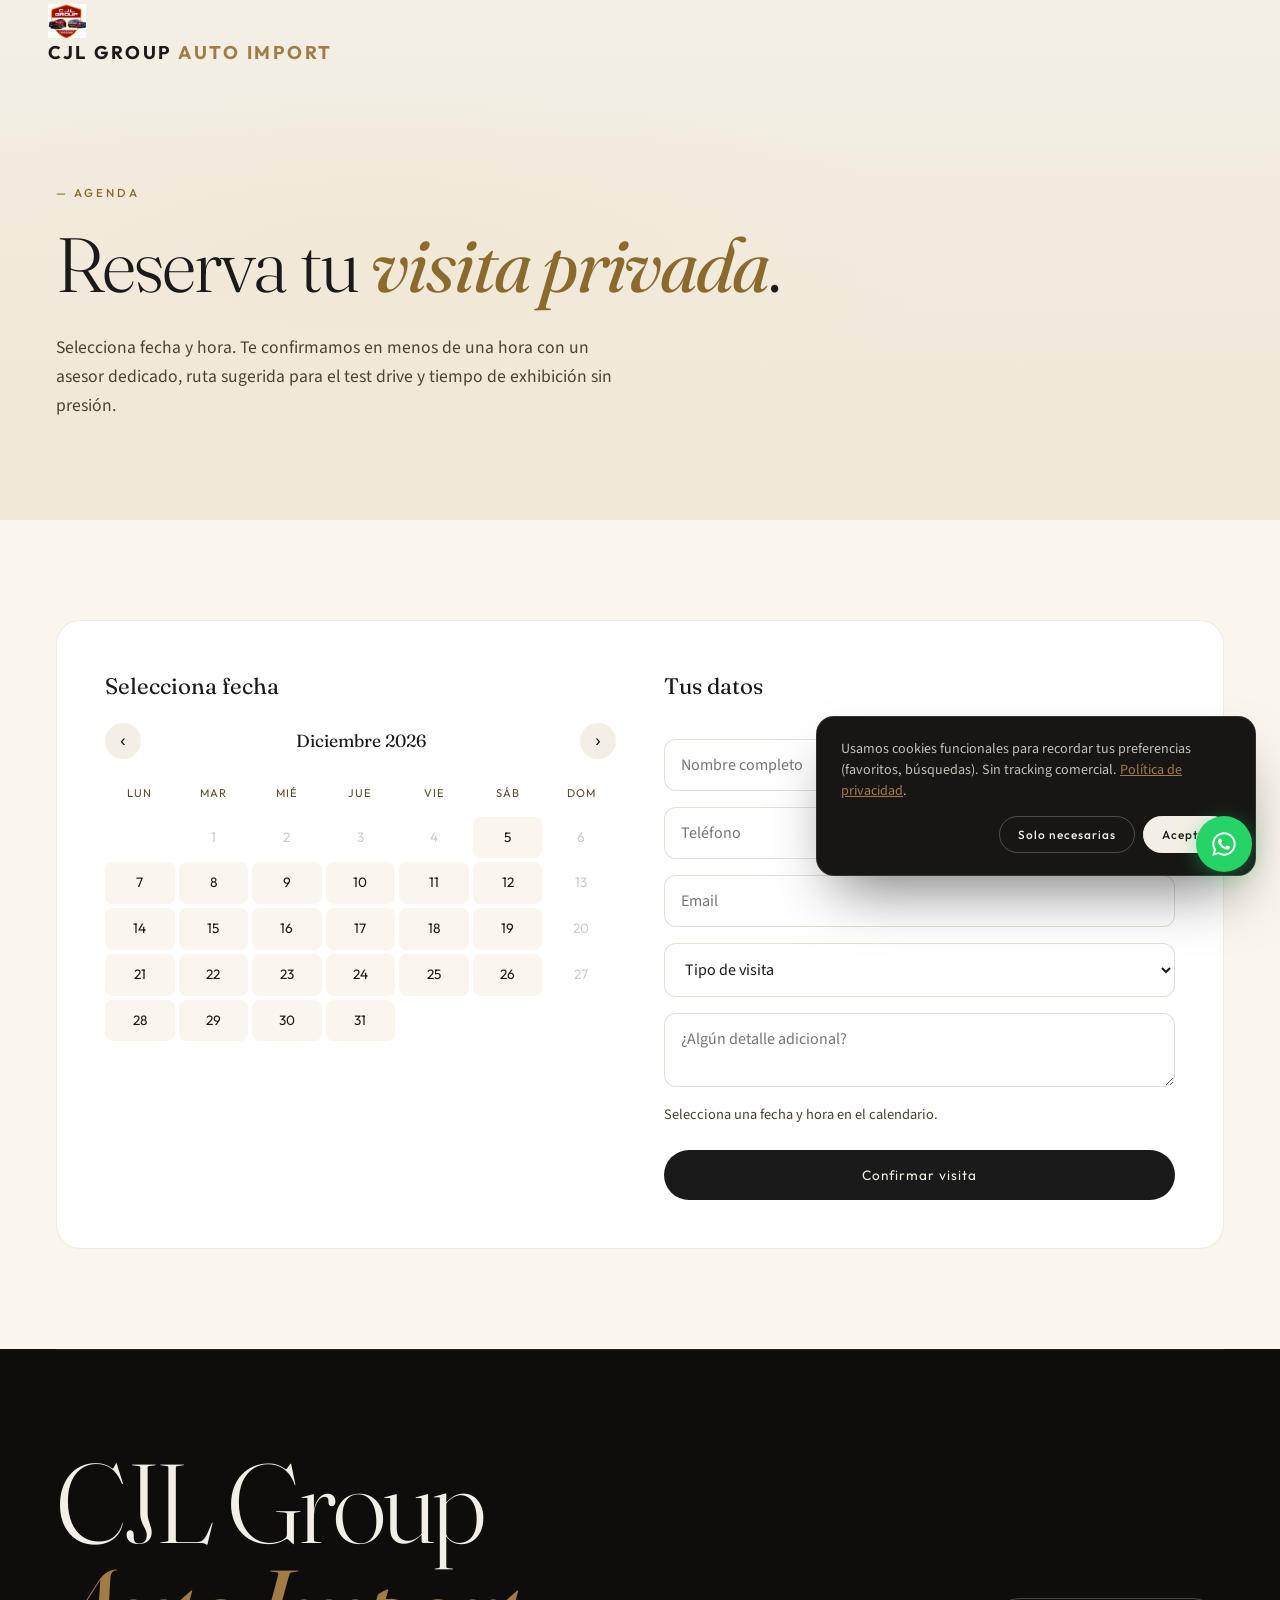
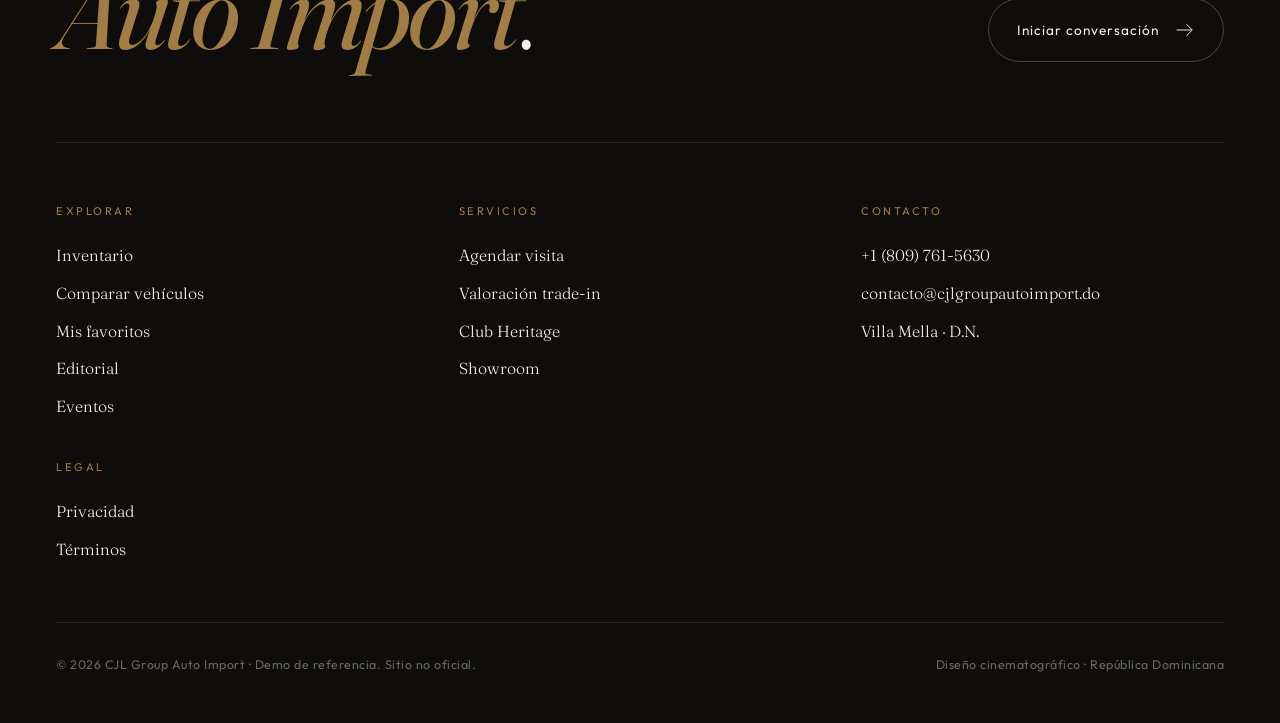
<file: cita.html>
<!DOCTYPE html>
<html lang="es">
<head>
  <meta charset="UTF-8">
  <meta name="viewport" content="width=device-width, initial-scale=1.0">
  <title>Agendar Visita — CJL Group Auto Import</title>
  <link rel="preconnect" href="https://fonts.googleapis.com">
  <link rel="preconnect" href="https://fonts.gstatic.com" crossorigin>
  <link href="https://fonts.googleapis.com/css2?family=Bebas+Neue&family=Fraunces:ital,opsz,wght@0,9..144,300;0,9..144,400;1,9..144,300&family=Outfit:wght@200;300;400;500;600;700&family=Source+Sans+3:wght@300;400;500;600&display=swap" rel="stylesheet">
  <link rel="stylesheet" href="css/shared.css?v=6">
  <link rel="stylesheet" href="css/index.css?v=6">
  <link rel="stylesheet" href="css/pages.css?v=1">
</head>
<body>
  <div data-shell="navbar"></div>

  <header class="page-header">
    <div class="page-header__inner">
      <span class="page-header__eyebrow">— Agenda</span>
      <h1 class="page-header__title">Reserva tu <em>visita privada</em>.</h1>
      <p class="page-header__lede">Selecciona fecha y hora. Te confirmamos en menos de una hora con un asesor dedicado, ruta sugerida para el test drive y tiempo de exhibición sin presión.</p>
    </div>
  </header>

  <section class="page-section">
    <div class="page-section__inner">
      <div class="booking-grid">
        <div class="booking-cal">
          <h3 class="booking-cal__title">Selecciona fecha</h3>
          <div class="booking-cal__nav">
            <button id="prevMonth" aria-label="Mes anterior">‹</button>
            <span class="booking-cal__month" id="monthLabel"></span>
            <button id="nextMonth" aria-label="Mes siguiente">›</button>
          </div>
          <div class="booking-cal__grid" id="calGrid"></div>
          <div class="booking-cal__times" id="timesGrid" style="display:none"></div>
        </div>

        <form class="booking-form" id="bookingForm" onsubmit="event.preventDefault();">
          <h3 class="booking-form__title">Tus datos</h3>
          <input type="text" name="nombre" placeholder="Nombre completo" required>
          <input type="tel" name="telefono" placeholder="Teléfono" required>
          <input type="email" name="email" placeholder="Email">
          <select name="tipo">
            <option value="">Tipo de visita</option>
            <option>Conocer un vehículo específico</option>
            <option>Test drive</option>
            <option>Asesoría general</option>
            <option>Valoración de mi vehículo actual</option>
          </select>
          <textarea name="nota" placeholder="¿Algún detalle adicional?"></textarea>
          <p id="bookingSummary" style="font-family:'Source Sans 3',sans-serif;color:var(--ink-500);font-size:0.9rem;margin:0">Selecciona una fecha y hora en el calendario.</p>
          <button type="submit">Confirmar visita</button>
        </form>
      </div>
    </div>
  </section>

  <div data-shell="footer"></div>

  <script src="js/features.js?v=1"></script>
  <script src="js/page-shell.js?v=1"></script>
  <script>
  (function () {
    const TIMES = ['09:30', '11:00', '12:30', '14:30', '16:00', '17:30'];
    const monthNames = ['Enero','Febrero','Marzo','Abril','Mayo','Junio','Julio','Agosto','Septiembre','Octubre','Noviembre','Diciembre'];
    const dayNames = ['Lun','Mar','Mié','Jue','Vie','Sáb','Dom'];
    let viewDate = new Date();
    viewDate.setDate(1);
    let selectedDay = null;
    let selectedTime = null;

    const calGrid = document.getElementById('calGrid');
    const timesGrid = document.getElementById('timesGrid');
    const monthLabel = document.getElementById('monthLabel');
    const summary = document.getElementById('bookingSummary');

    function render() {
      const y = viewDate.getFullYear();
      const m = viewDate.getMonth();
      monthLabel.textContent = monthNames[m] + ' ' + y;
      const firstDay = (new Date(y, m, 1).getDay() + 6) % 7; // 0 = Mon
      const lastDate = new Date(y, m + 1, 0).getDate();
      const today = new Date(); today.setHours(0,0,0,0);
      let html = '';
      dayNames.forEach(d => html += `<div class="booking-cal__head">${d}</div>`);
      for (let i = 0; i < firstDay; i++) html += `<div class="booking-cal__day is-empty"></div>`;
      for (let d = 1; d <= lastDate; d++) {
        const date = new Date(y, m, d);
        const isPast = date < today;
        const isSunday = date.getDay() === 0;
        const disabled = isPast || isSunday;
        const sel = selectedDay && selectedDay.getTime() === date.getTime();
        html += `<div class="booking-cal__day ${disabled ? 'is-disabled' : ''} ${sel ? 'is-selected' : ''}" data-d="${date.toISOString()}">${d}</div>`;
      }
      calGrid.innerHTML = html;
    }

    function renderTimes() {
      if (!selectedDay) { timesGrid.style.display = 'none'; return; }
      timesGrid.style.display = '';
      timesGrid.innerHTML = TIMES.map(t =>
        `<div class="booking-cal__time ${selectedTime===t?'is-selected':''}" data-t="${t}">${t}</div>`
      ).join('');
    }

    function updateSummary() {
      if (!selectedDay) { summary.textContent = 'Selecciona una fecha y hora en el calendario.'; return; }
      const f = selectedDay.toLocaleDateString('es-DO', { weekday:'long', day:'numeric', month:'long' });
      summary.innerHTML = `<strong>Fecha:</strong> ${f} ${selectedTime ? '· <strong>Hora:</strong> ' + selectedTime : ''}`;
    }

    calGrid.addEventListener('click', (e) => {
      const d = e.target.closest('.booking-cal__day');
      if (!d || d.classList.contains('is-disabled') || d.classList.contains('is-empty')) return;
      selectedDay = new Date(d.dataset.d);
      selectedTime = null;
      render(); renderTimes(); updateSummary();
    });
    timesGrid.addEventListener('click', (e) => {
      const t = e.target.closest('.booking-cal__time');
      if (!t) return;
      selectedTime = t.dataset.t;
      renderTimes(); updateSummary();
    });
    document.getElementById('prevMonth').addEventListener('click', () => { viewDate.setMonth(viewDate.getMonth() - 1); render(); });
    document.getElementById('nextMonth').addEventListener('click', () => { viewDate.setMonth(viewDate.getMonth() + 1); render(); });

    document.getElementById('bookingForm').addEventListener('submit', () => {
      if (!selectedDay || !selectedTime) {
        MatosModal.open(`<h2>Selección <em>incompleta</em></h2><p>Por favor selecciona una fecha y una hora antes de confirmar.</p>`);
        return;
      }
      const f = selectedDay.toLocaleDateString('es-DO', { weekday:'long', day:'numeric', month:'long' });
      MatosModal.open(`
        <div class="modal__success">
          <div class="check">✓</div>
          <h2>Visita <em>reservada</em></h2>
          <p>Te esperamos el <strong>${f}</strong> a las <strong>${selectedTime}</strong>.<br>Un asesor confirmará por WhatsApp en menos de 1 hora.</p>
          <a href="https://wa.me/18097615630?text=Hola%2C%20acabo%20de%20reservar%20una%20visita%20a%20trav%C3%A9s%20de%20su%20sitio%20web%20%28https%3A%2F%2Fcjlgroup-auto-import.vercel.app%29.%20Quedo%20atento%20a%20la%20confirmaci%C3%B3n." target="_blank" rel="noopener" class="btn-cinema btn-cinema--solid" style="margin-top:8px">Abrir WhatsApp</a>
        </div>`);
    });

    render();
  })();
  </script>
</body>
</html>
</file>
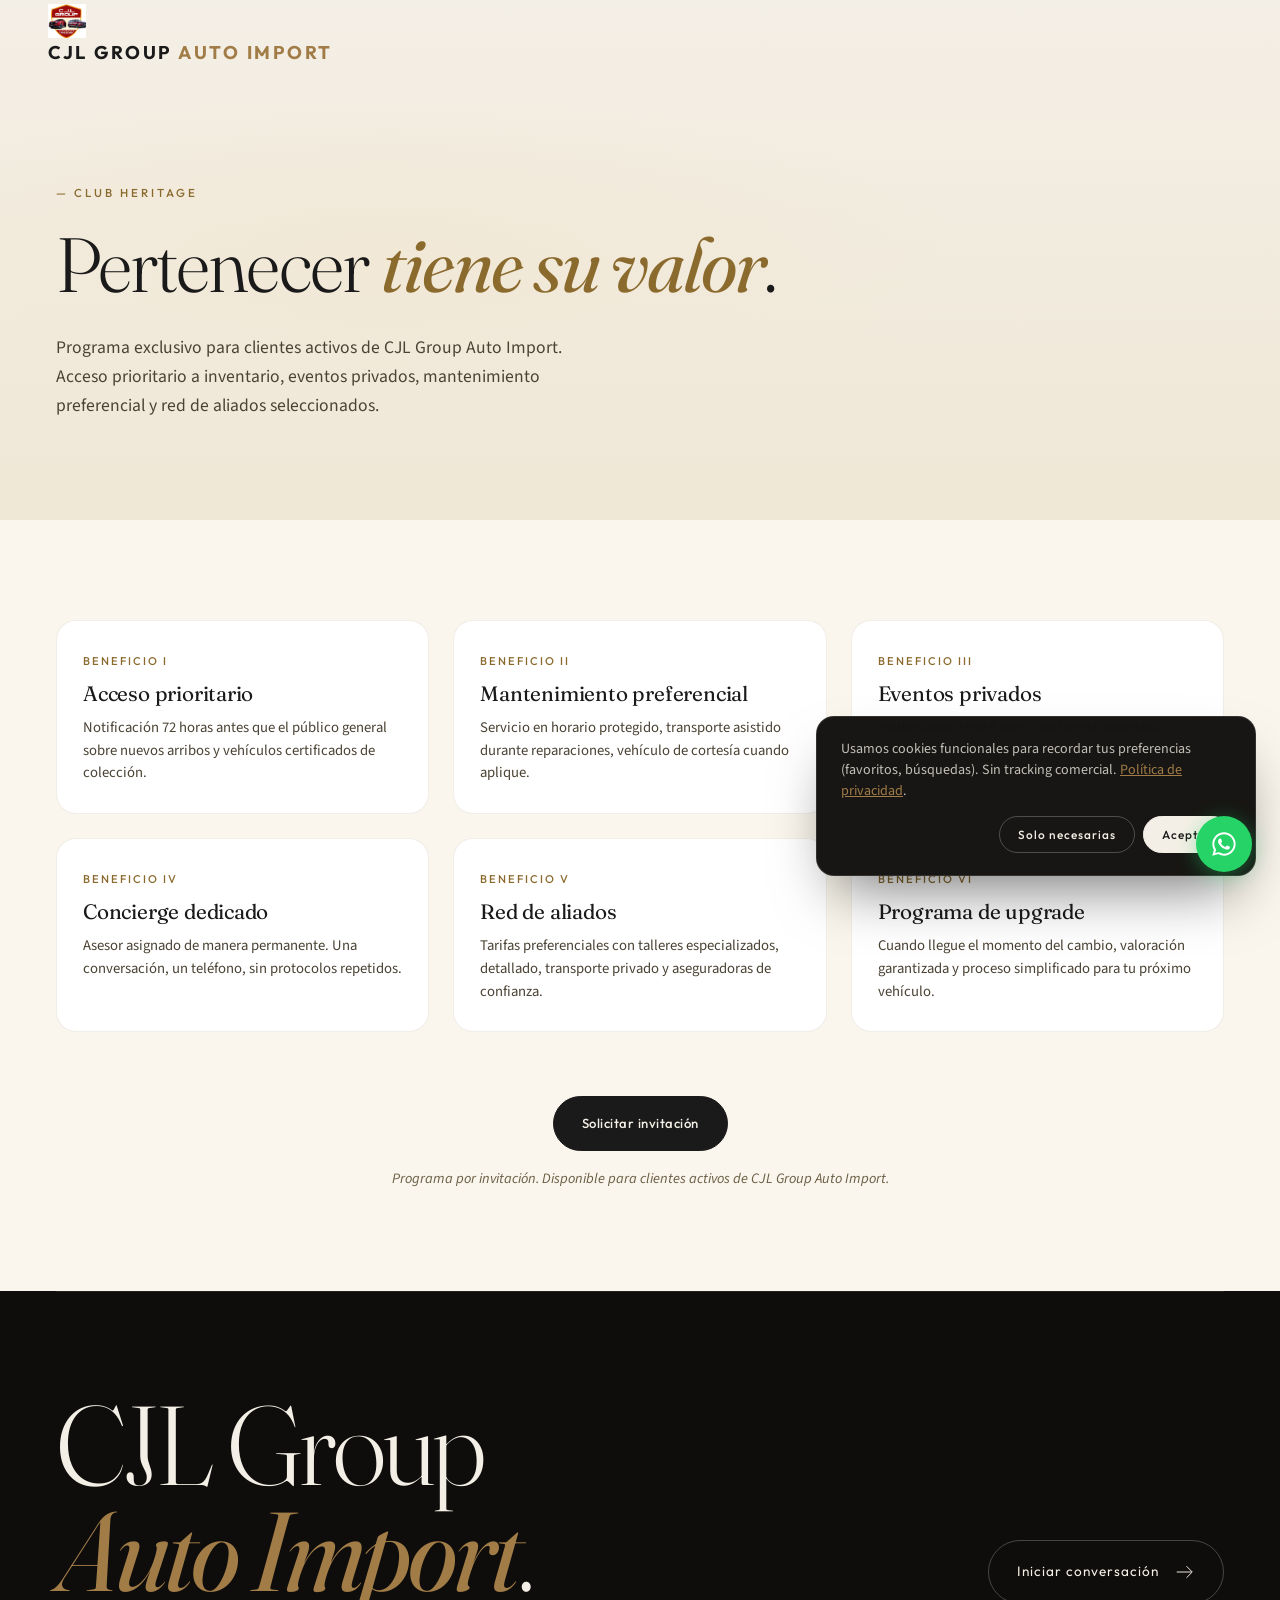
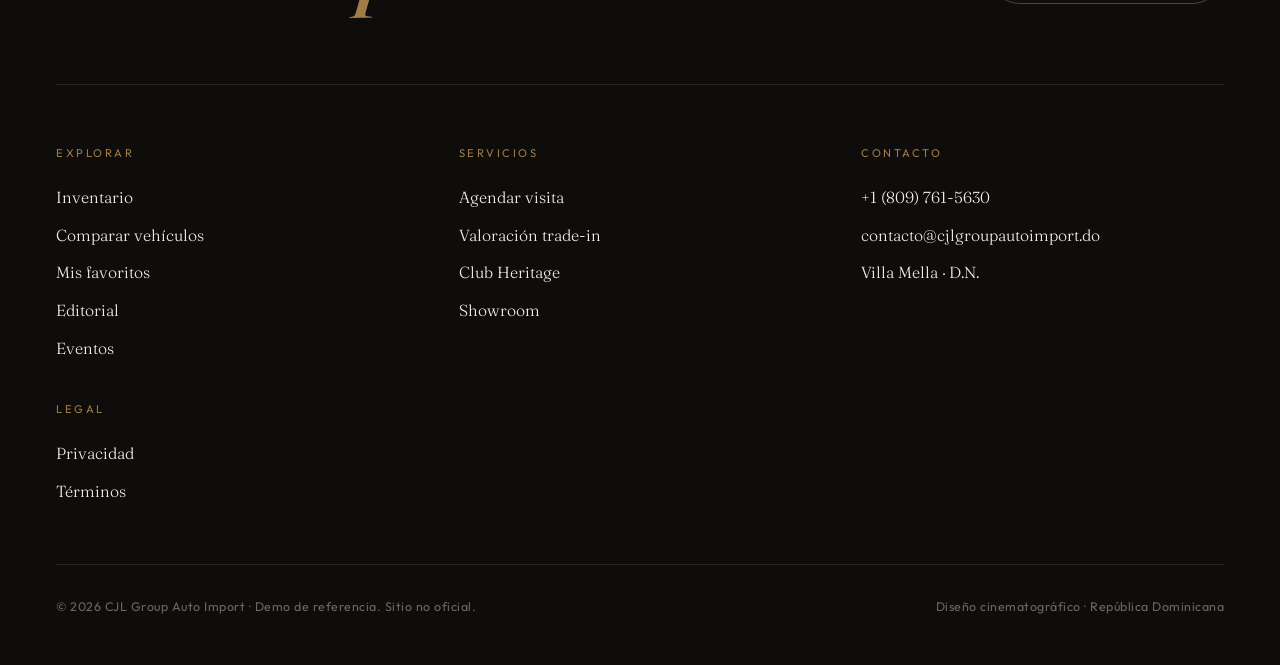
<file: club.html>
<!DOCTYPE html>
<html lang="es">
<head>
  <meta charset="UTF-8">
  <meta name="viewport" content="width=device-width, initial-scale=1.0">
  <title>Club Heritage — CJL Group Auto Import</title>
  <link rel="preconnect" href="https://fonts.googleapis.com">
  <link rel="preconnect" href="https://fonts.gstatic.com" crossorigin>
  <link href="https://fonts.googleapis.com/css2?family=Bebas+Neue&family=Fraunces:ital,opsz,wght@0,9..144,300;0,9..144,400;1,9..144,300&family=Outfit:wght@200;300;400;500;600;700&family=Source+Sans+3:wght@300;400;500;600&display=swap" rel="stylesheet">
  <link rel="stylesheet" href="css/shared.css?v=6">
  <link rel="stylesheet" href="css/index.css?v=6">
  <link rel="stylesheet" href="css/pages.css?v=1">
</head>
<body>
  <div data-shell="navbar"></div>

  <header class="page-header">
    <div class="page-header__inner">
      <span class="page-header__eyebrow">— Club Heritage</span>
      <h1 class="page-header__title">Pertenecer <em>tiene su valor</em>.</h1>
      <p class="page-header__lede">Programa exclusivo para clientes activos de CJL Group Auto Import. Acceso prioritario a inventario, eventos privados, mantenimiento preferencial y red de aliados seleccionados.</p>
    </div>
  </header>

  <section class="page-section">
    <div class="page-section__inner">
      <div class="cards-grid" style="grid-template-columns: repeat(auto-fill, minmax(280px, 1fr))">

        <div class="story-card" style="cursor:default">
          <div class="story-card__body" style="padding-top:32px">
            <span class="story-card__cat">Beneficio I</span>
            <h3 class="story-card__title">Acceso prioritario</h3>
            <p class="story-card__excerpt">Notificación 72 horas antes que el público general sobre nuevos arribos y vehículos certificados de colección.</p>
          </div>
        </div>

        <div class="story-card" style="cursor:default">
          <div class="story-card__body" style="padding-top:32px">
            <span class="story-card__cat">Beneficio II</span>
            <h3 class="story-card__title">Mantenimiento preferencial</h3>
            <p class="story-card__excerpt">Servicio en horario protegido, transporte asistido durante reparaciones, vehículo de cortesía cuando aplique.</p>
          </div>
        </div>

        <div class="story-card" style="cursor:default">
          <div class="story-card__body" style="padding-top:32px">
            <span class="story-card__cat">Beneficio III</span>
            <h3 class="story-card__title">Eventos privados</h3>
            <p class="story-card__excerpt">Invitaciones a track days, noches de inventario, tertulias con coleccionistas y rutas Heritage.</p>
          </div>
        </div>

        <div class="story-card" style="cursor:default">
          <div class="story-card__body" style="padding-top:32px">
            <span class="story-card__cat">Beneficio IV</span>
            <h3 class="story-card__title">Concierge dedicado</h3>
            <p class="story-card__excerpt">Asesor asignado de manera permanente. Una conversación, un teléfono, sin protocolos repetidos.</p>
          </div>
        </div>

        <div class="story-card" style="cursor:default">
          <div class="story-card__body" style="padding-top:32px">
            <span class="story-card__cat">Beneficio V</span>
            <h3 class="story-card__title">Red de aliados</h3>
            <p class="story-card__excerpt">Tarifas preferenciales con talleres especializados, detallado, transporte privado y aseguradoras de confianza.</p>
          </div>
        </div>

        <div class="story-card" style="cursor:default">
          <div class="story-card__body" style="padding-top:32px">
            <span class="story-card__cat">Beneficio VI</span>
            <h3 class="story-card__title">Programa de upgrade</h3>
            <p class="story-card__excerpt">Cuando llegue el momento del cambio, valoración garantizada y proceso simplificado para tu próximo vehículo.</p>
          </div>
        </div>

      </div>

      <div style="text-align:center; margin-top:64px">
        <a href="https://wa.me/18097615630?text=Hola%2C%20escribo%20desde%20su%20sitio%20web%20%28https%3A%2F%2Fcjlgroup-auto-import.vercel.app%29%20para%20solicitar%20invitaci%C3%B3n%20al%20Club%20Heritage." target="_blank" rel="noopener" class="btn-cinema btn-cinema--solid">Solicitar invitación</a>
        <p style="font-family:'Source Sans 3',sans-serif;color:var(--ink-300);margin-top:16px;font-size:0.9rem;font-style:italic">Programa por invitación. Disponible para clientes activos de CJL Group Auto Import.</p>
      </div>
    </div>
  </section>

  <div data-shell="footer"></div>

  <script src="js/features.js?v=1"></script>
  <script src="js/page-shell.js?v=1"></script>
</body>
</html>
</file>
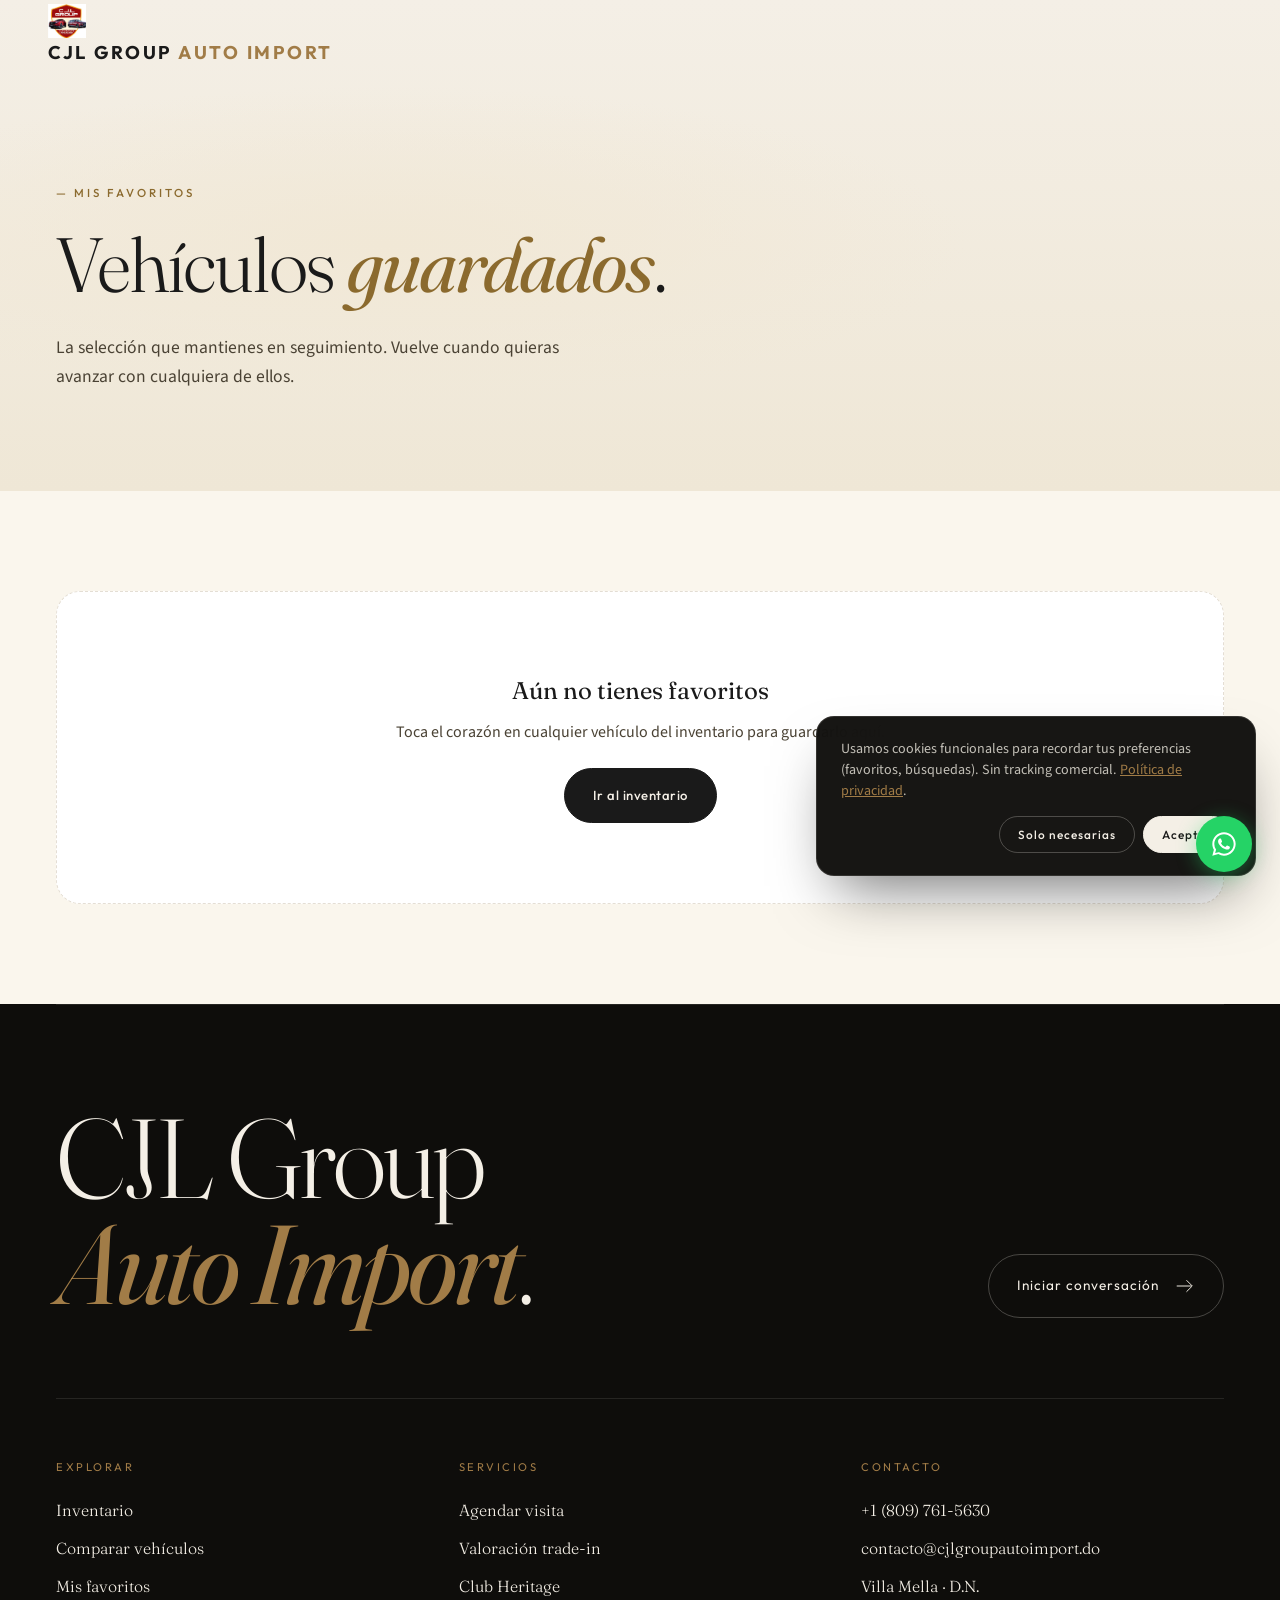
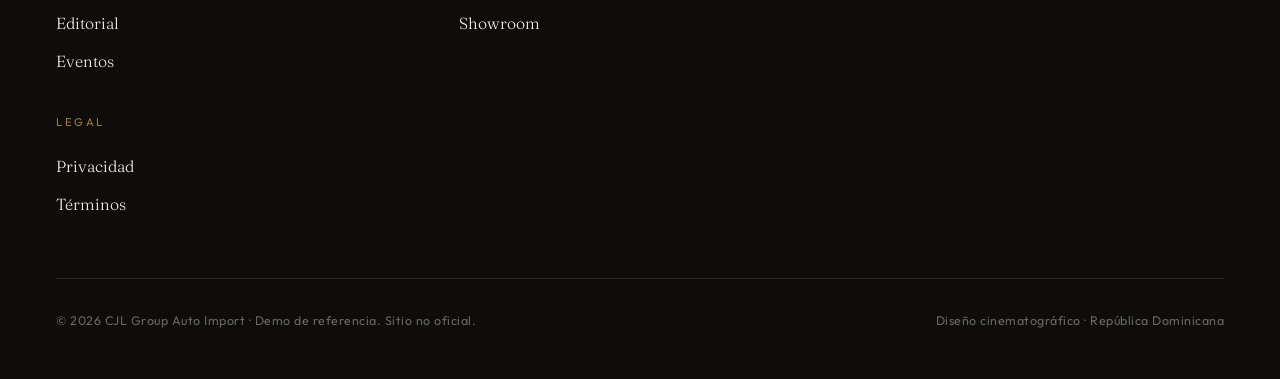
<file: favoritos.html>
<!DOCTYPE html>
<html lang="es">
<head>
  <meta charset="UTF-8">
  <meta name="viewport" content="width=device-width, initial-scale=1.0">
  <title>Favoritos — CJL Group Auto Import</title>
  <meta name="description" content="Tus vehículos guardados en CJL Group Auto Import.">
  <link rel="preconnect" href="https://fonts.googleapis.com">
  <link rel="preconnect" href="https://fonts.gstatic.com" crossorigin>
  <link href="https://fonts.googleapis.com/css2?family=Bebas+Neue&family=Fraunces:ital,opsz,wght@0,9..144,300;0,9..144,400;1,9..144,300&family=Outfit:wght@200;300;400;500;600;700&family=Source+Sans+3:wght@300;400;500;600&display=swap" rel="stylesheet">
  <link rel="stylesheet" href="css/shared.css?v=6">
  <link rel="stylesheet" href="css/index.css?v=6">
  <link rel="stylesheet" href="css/pages.css?v=1">
</head>
<body>
  <div data-shell="navbar"></div>

  <header class="page-header">
    <div class="page-header__inner">
      <span class="page-header__eyebrow">— Mis favoritos</span>
      <h1 class="page-header__title">Vehículos <em>guardados</em>.</h1>
      <p class="page-header__lede">La selección que mantienes en seguimiento. Vuelve cuando quieras avanzar con cualquiera de ellos.</p>
    </div>
  </header>

  <section class="page-section">
    <div class="page-section__inner">
      <div class="inventory__grid" id="favGrid"></div>
      <div class="empty-state" id="favEmpty" style="display:none">
        <h3>Aún no tienes favoritos</h3>
        <p>Toca el corazón en cualquier vehículo del inventario para guardarlo aquí.</p>
        <a href="index.html#inventario" class="btn-cinema btn-cinema--solid">Ir al inventario</a>
      </div>
    </div>
  </section>

  <div data-shell="footer"></div>

  <script src="js/vehiculos-data.js?v=4"></script>
  <script src="js/features.js?v=1"></script>
  <script src="js/page-shell.js?v=1"></script>
  <script>
  (function () {
    function fmt(v) { return v.precioConsultar ? 'Precio a consultar' : 'RD$ ' + v.precio.toLocaleString('es-DO'); }
    function card(v, i) {
      const img = (v.imagenes && v.imagenes[0]) || 'porche.png';
      return `
        <a class="inv-card" href="vehiculo.html#${v.id}" style="--i:${i}">
          <div class="inv-card__media">
            <img src="${img}" alt="${v.marca} ${v.modelo}" loading="lazy">
            <span class="inv-card__badge">${v.condicion}</span>
            <button class="wish-btn is-active" data-wish-id="${v.id}" aria-label="Quitar de favoritos">
              <svg viewBox="0 0 24 24"><path class="wish-fill wish-stroke" stroke="currentColor" stroke-width="1.6" d="M12 21s-7-4.534-7-10a4.5 4.5 0 0 1 8-2.83A4.5 4.5 0 0 1 19 11c0 5.466-7 10-7 10z"/></svg>
            </button>
          </div>
          <div class="inv-card__body">
            <div class="inv-card__head">
              <span class="inv-card__brand">${v.marca}</span>
              <span class="inv-card__year">${v.ano}</span>
            </div>
            <h3 class="inv-card__title">${v.modelo}</h3>
            <div class="inv-card__meta"><span>${v.tipo}</span><i>·</i><span>${v.transmision}</span><i>·</i><span>${v.combustible}</span></div>
            <div class="inv-card__foot">
              <span class="inv-card__price">${fmt(v)}</span>
              <span class="inv-card__arrow"><svg viewBox="0 0 24 24" width="16" height="16" fill="none" stroke="currentColor" stroke-width="1.5"><path d="M5 12h14M13 6l6 6-6 6" stroke-linecap="round" stroke-linejoin="round"/></svg></span>
            </div>
          </div>
        </a>`;
    }
    function render() {
      const ids = MatosWishlist.get();
      const grid = document.getElementById('favGrid');
      const empty = document.getElementById('favEmpty');
      const items = VEHICULOS.filter(v => ids.includes(v.id));
      if (!items.length) {
        grid.innerHTML = '';
        empty.style.display = '';
      } else {
        empty.style.display = 'none';
        grid.innerHTML = items.map(card).join('');
      }
    }
    document.addEventListener('DOMContentLoaded', render);
    window.addEventListener('wishlist:change', render);
  })();
  </script>
</body>
</html>
</file>
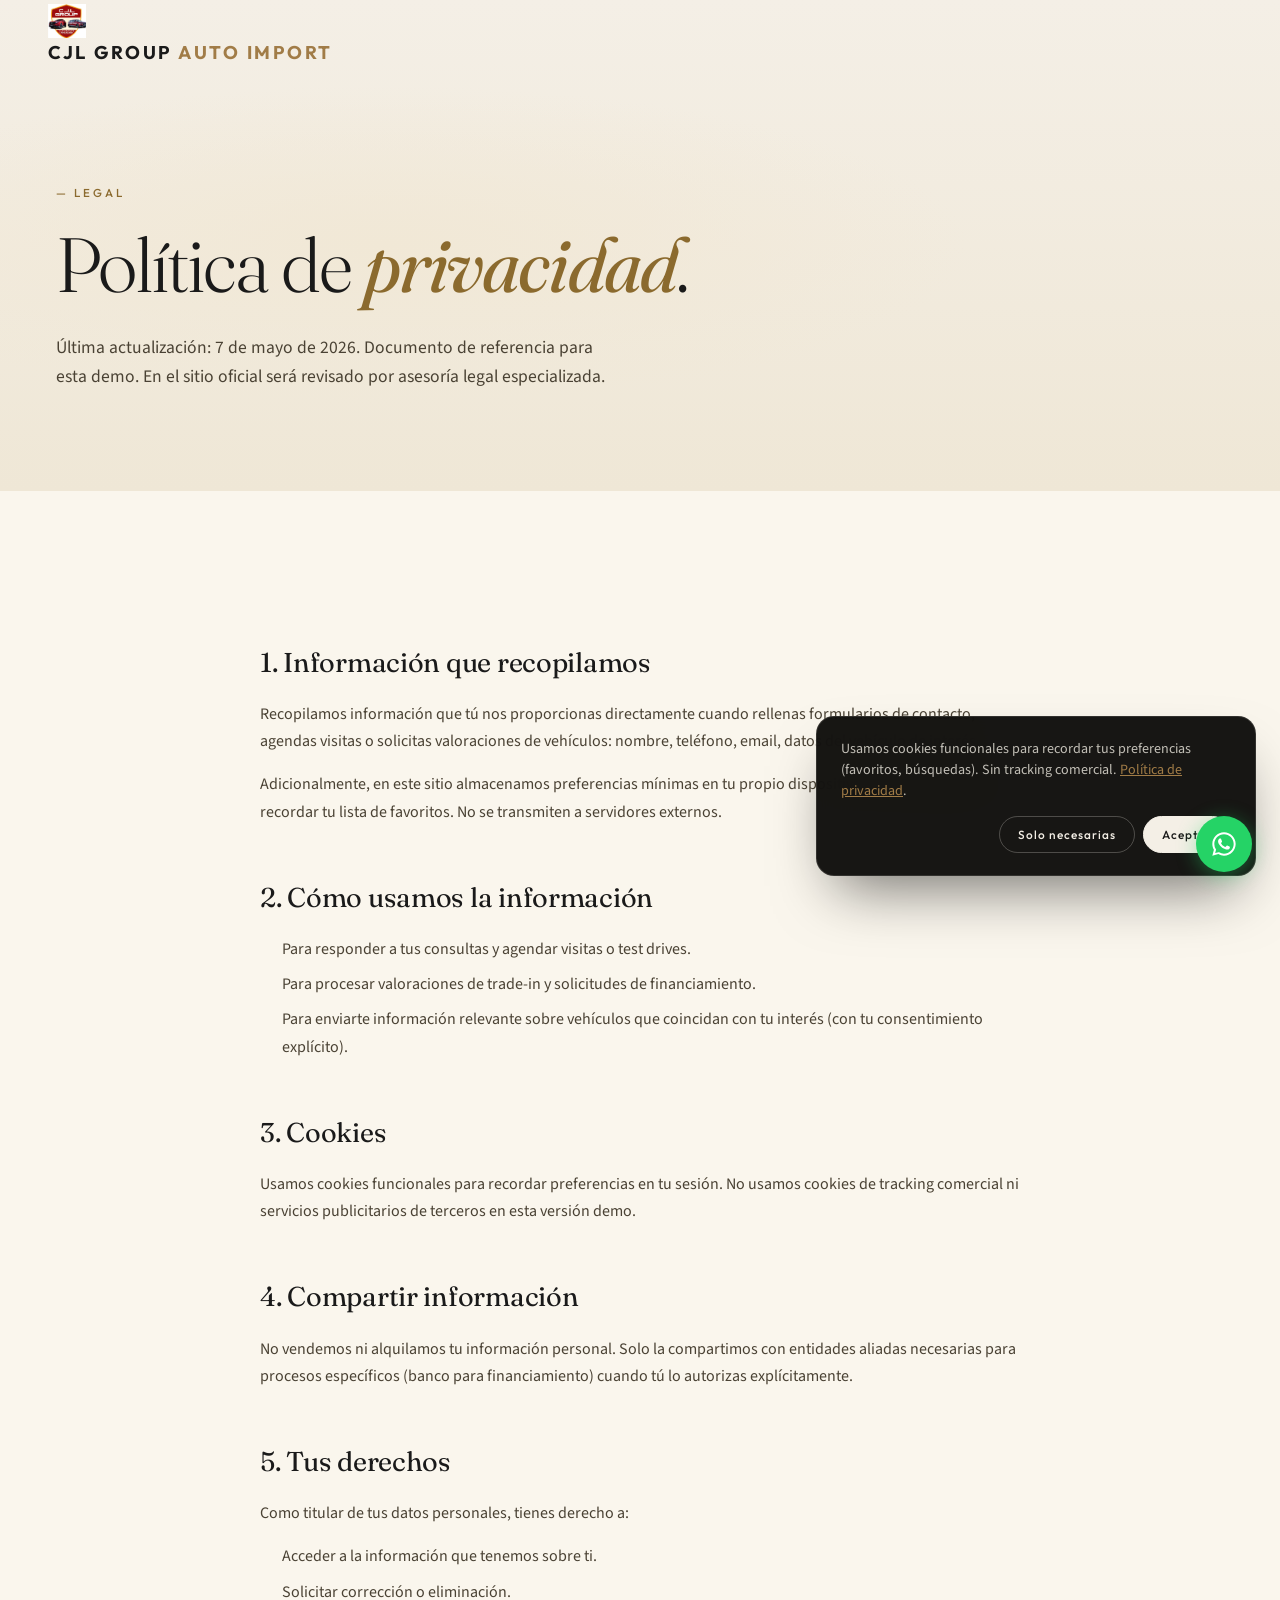
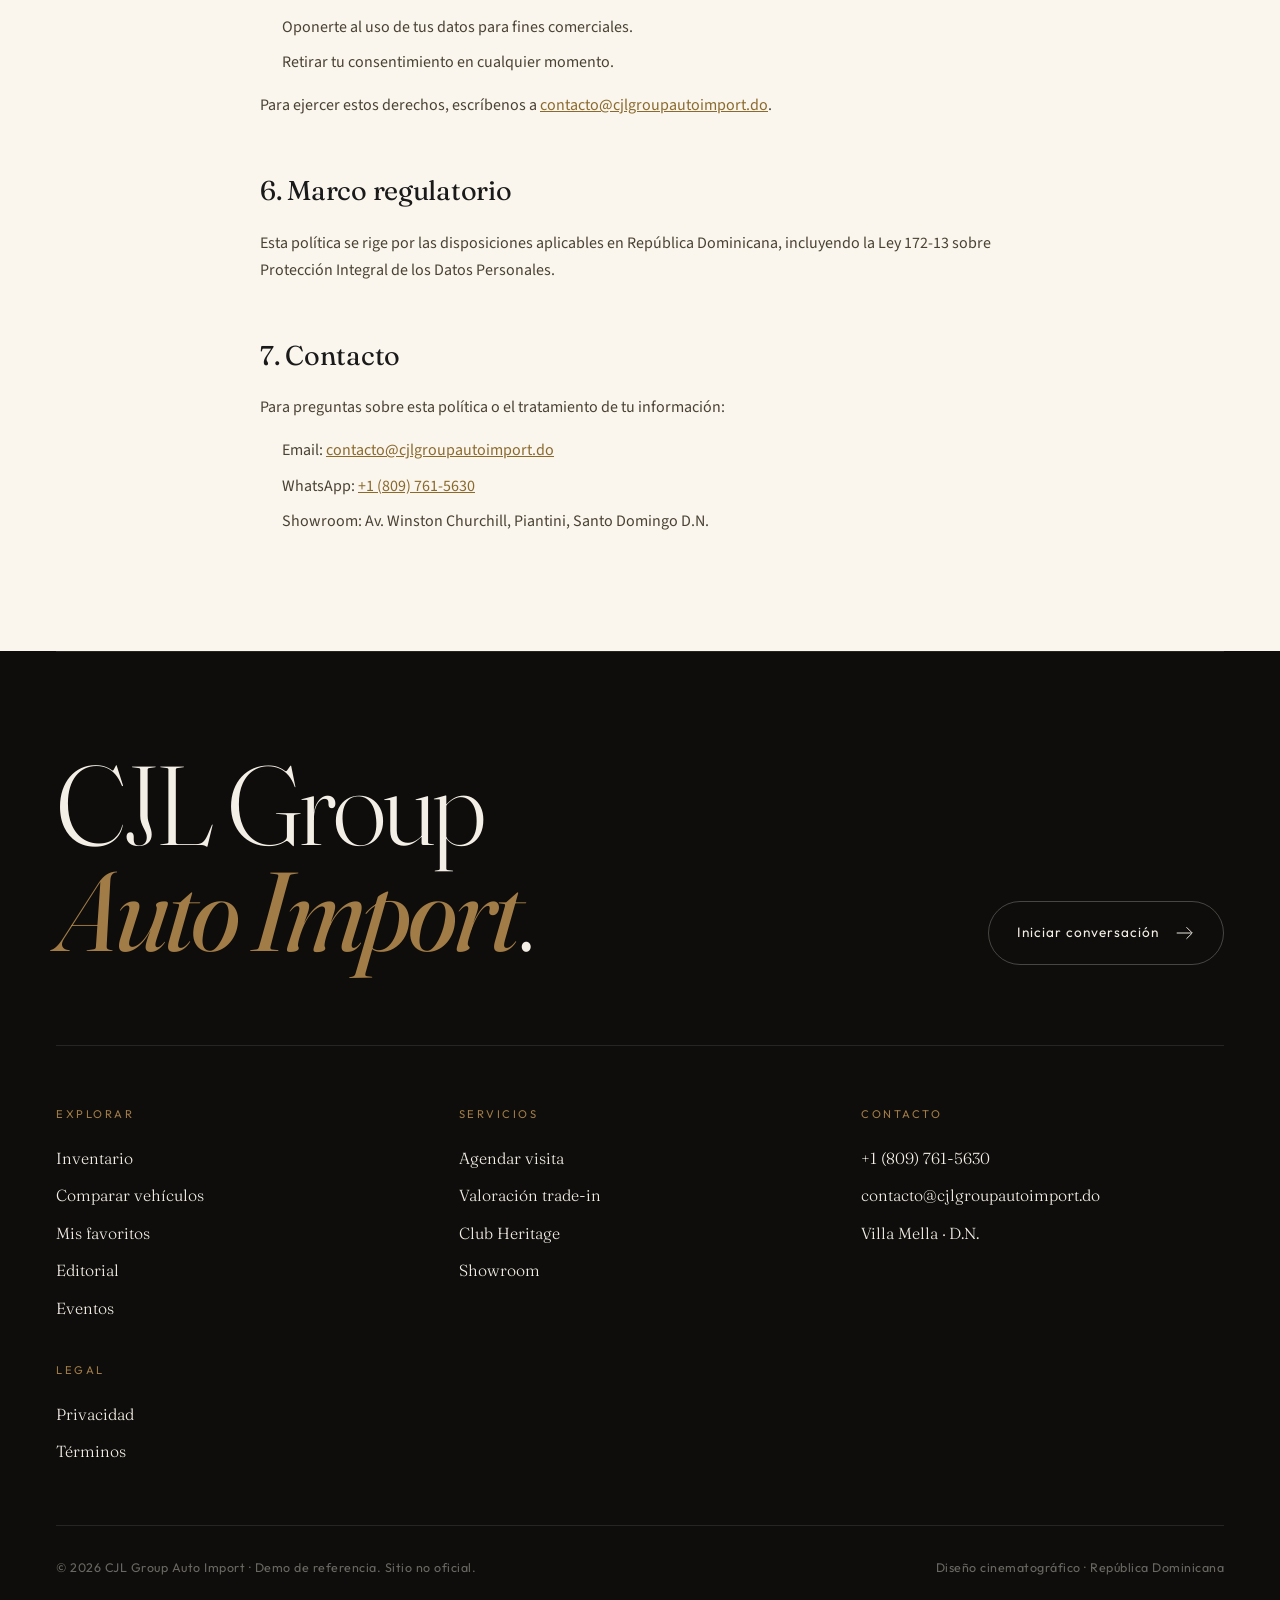
<file: privacidad.html>
<!DOCTYPE html>
<html lang="es">
<head>
  <meta charset="UTF-8">
  <meta name="viewport" content="width=device-width, initial-scale=1.0">
  <title>Política de Privacidad — CJL Group Auto Import</title>
  <link rel="preconnect" href="https://fonts.googleapis.com">
  <link rel="preconnect" href="https://fonts.gstatic.com" crossorigin>
  <link href="https://fonts.googleapis.com/css2?family=Bebas+Neue&family=Fraunces:ital,opsz,wght@0,9..144,300;0,9..144,400;1,9..144,300&family=Outfit:wght@200;300;400;500;600;700&family=Source+Sans+3:wght@300;400;500;600&display=swap" rel="stylesheet">
  <link rel="stylesheet" href="css/shared.css?v=6">
  <link rel="stylesheet" href="css/index.css?v=6">
  <link rel="stylesheet" href="css/pages.css?v=1">
</head>
<body>
  <div data-shell="navbar"></div>

  <header class="page-header">
    <div class="page-header__inner">
      <span class="page-header__eyebrow">— Legal</span>
      <h1 class="page-header__title">Política de <em>privacidad</em>.</h1>
      <p class="page-header__lede">Última actualización: 7 de mayo de 2026. Documento de referencia para esta demo. En el sitio oficial será revisado por asesoría legal especializada.</p>
    </div>
  </header>

  <section class="page-section">
    <div class="prose">
      <h2>1. Información que recopilamos</h2>
      <p>Recopilamos información que tú nos proporcionas directamente cuando rellenas formularios de contacto, agendas visitas o solicitas valoraciones de vehículos: nombre, teléfono, email, datos del vehículo de interés.</p>
      <p>Adicionalmente, en este sitio almacenamos preferencias mínimas en tu propio dispositivo (localStorage) para recordar tu lista de favoritos. No se transmiten a servidores externos.</p>

      <h2>2. Cómo usamos la información</h2>
      <ul>
        <li>Para responder a tus consultas y agendar visitas o test drives.</li>
        <li>Para procesar valoraciones de trade-in y solicitudes de financiamiento.</li>
        <li>Para enviarte información relevante sobre vehículos que coincidan con tu interés (con tu consentimiento explícito).</li>
      </ul>

      <h2>3. Cookies</h2>
      <p>Usamos cookies funcionales para recordar preferencias en tu sesión. No usamos cookies de tracking comercial ni servicios publicitarios de terceros en esta versión demo.</p>

      <h2>4. Compartir información</h2>
      <p>No vendemos ni alquilamos tu información personal. Solo la compartimos con entidades aliadas necesarias para procesos específicos (banco para financiamiento) cuando tú lo autorizas explícitamente.</p>

      <h2>5. Tus derechos</h2>
      <p>Como titular de tus datos personales, tienes derecho a:</p>
      <ul>
        <li>Acceder a la información que tenemos sobre ti.</li>
        <li>Solicitar corrección o eliminación.</li>
        <li>Oponerte al uso de tus datos para fines comerciales.</li>
        <li>Retirar tu consentimiento en cualquier momento.</li>
      </ul>
      <p>Para ejercer estos derechos, escríbenos a <a href="mailto:contacto@cjlgroupautoimport.do">contacto@cjlgroupautoimport.do</a>.</p>

      <h2>6. Marco regulatorio</h2>
      <p>Esta política se rige por las disposiciones aplicables en República Dominicana, incluyendo la Ley 172-13 sobre Protección Integral de los Datos Personales.</p>

      <h2>7. Contacto</h2>
      <p>Para preguntas sobre esta política o el tratamiento de tu información:</p>
      <ul>
        <li>Email: <a href="mailto:contacto@cjlgroupautoimport.do">contacto@cjlgroupautoimport.do</a></li>
        <li>WhatsApp: <a href="https://wa.me/18097615630?text=Hola%2C%20escribo%20desde%20su%20sitio%20web%20%28https%3A%2F%2Fcjlgroup-auto-import.vercel.app%29%20y%20tengo%20una%20consulta%20sobre%20privacidad.">+1 (809) 761-5630</a></li>
        <li>Showroom: Av. Winston Churchill, Piantini, Santo Domingo D.N.</li>
      </ul>
    </div>
  </section>

  <div data-shell="footer"></div>

  <script src="js/features.js?v=1"></script>
  <script src="js/page-shell.js?v=1"></script>
</body>
</html>
</file>
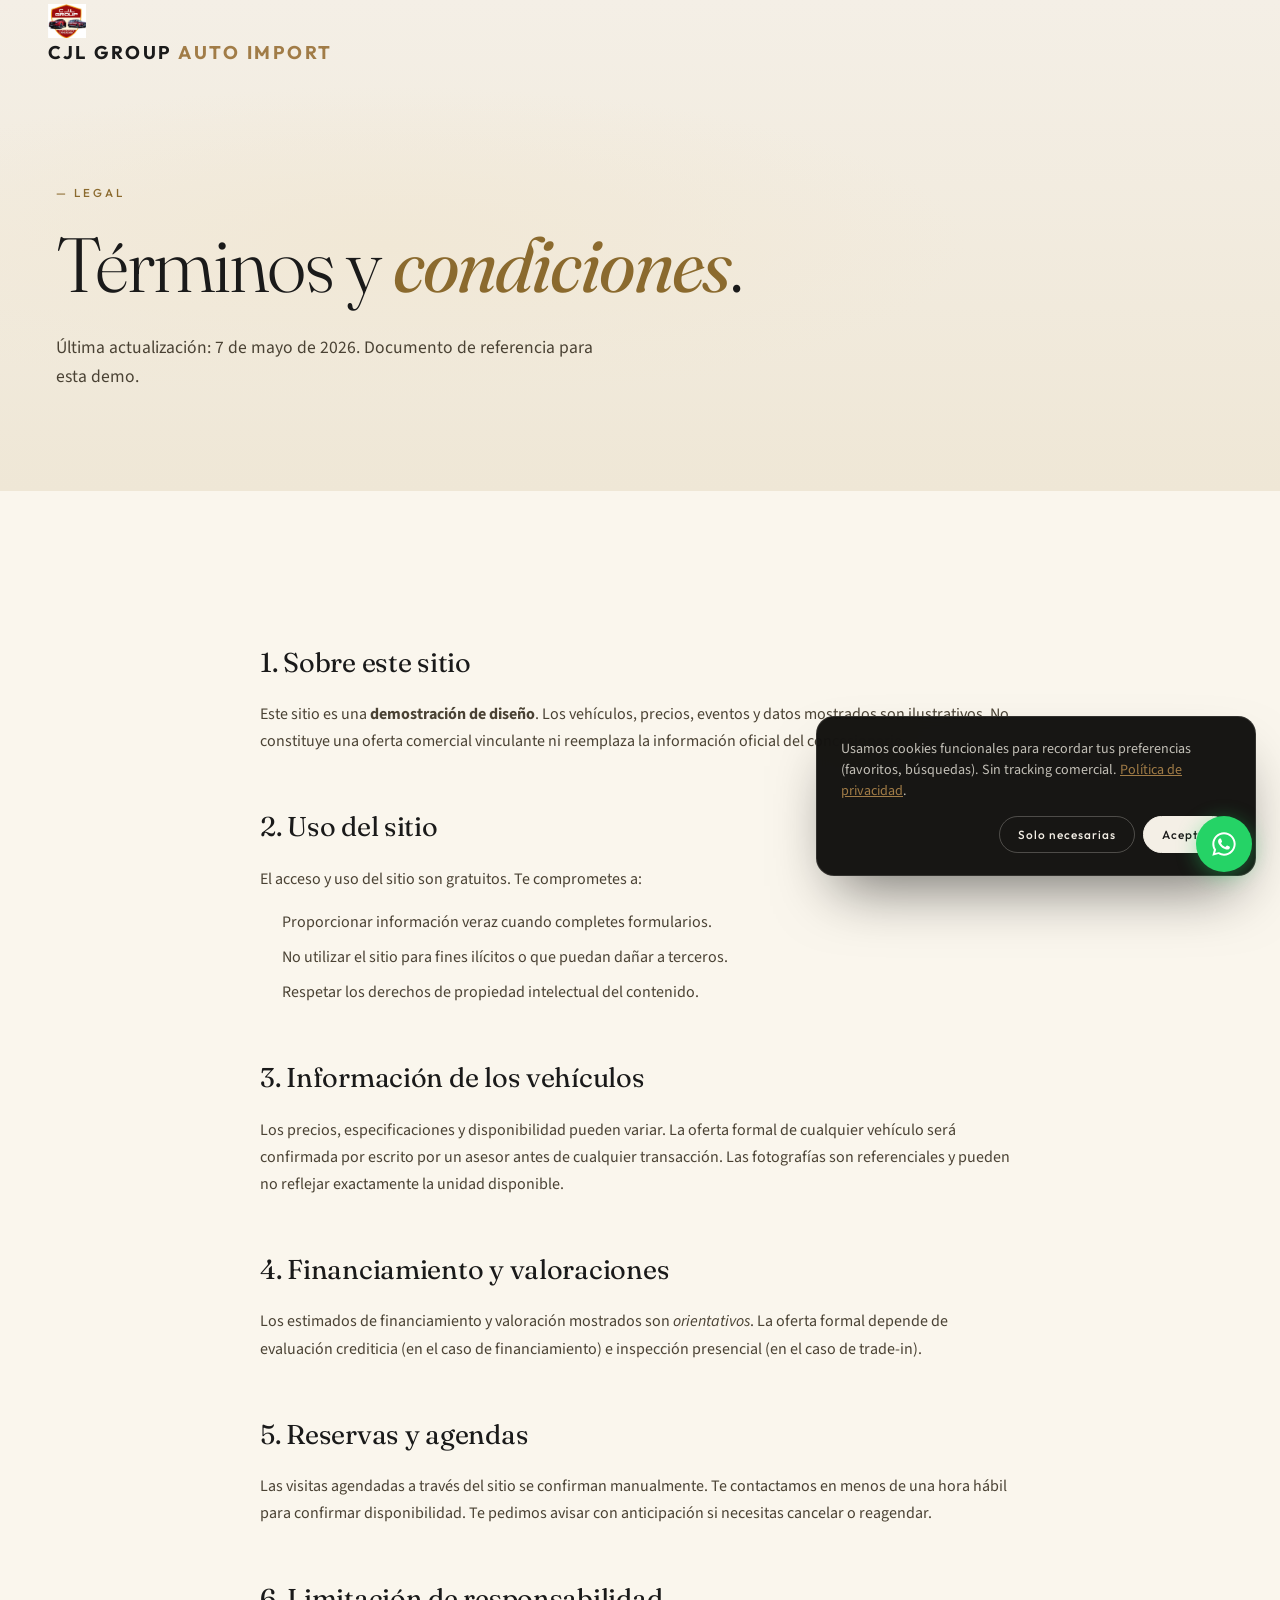
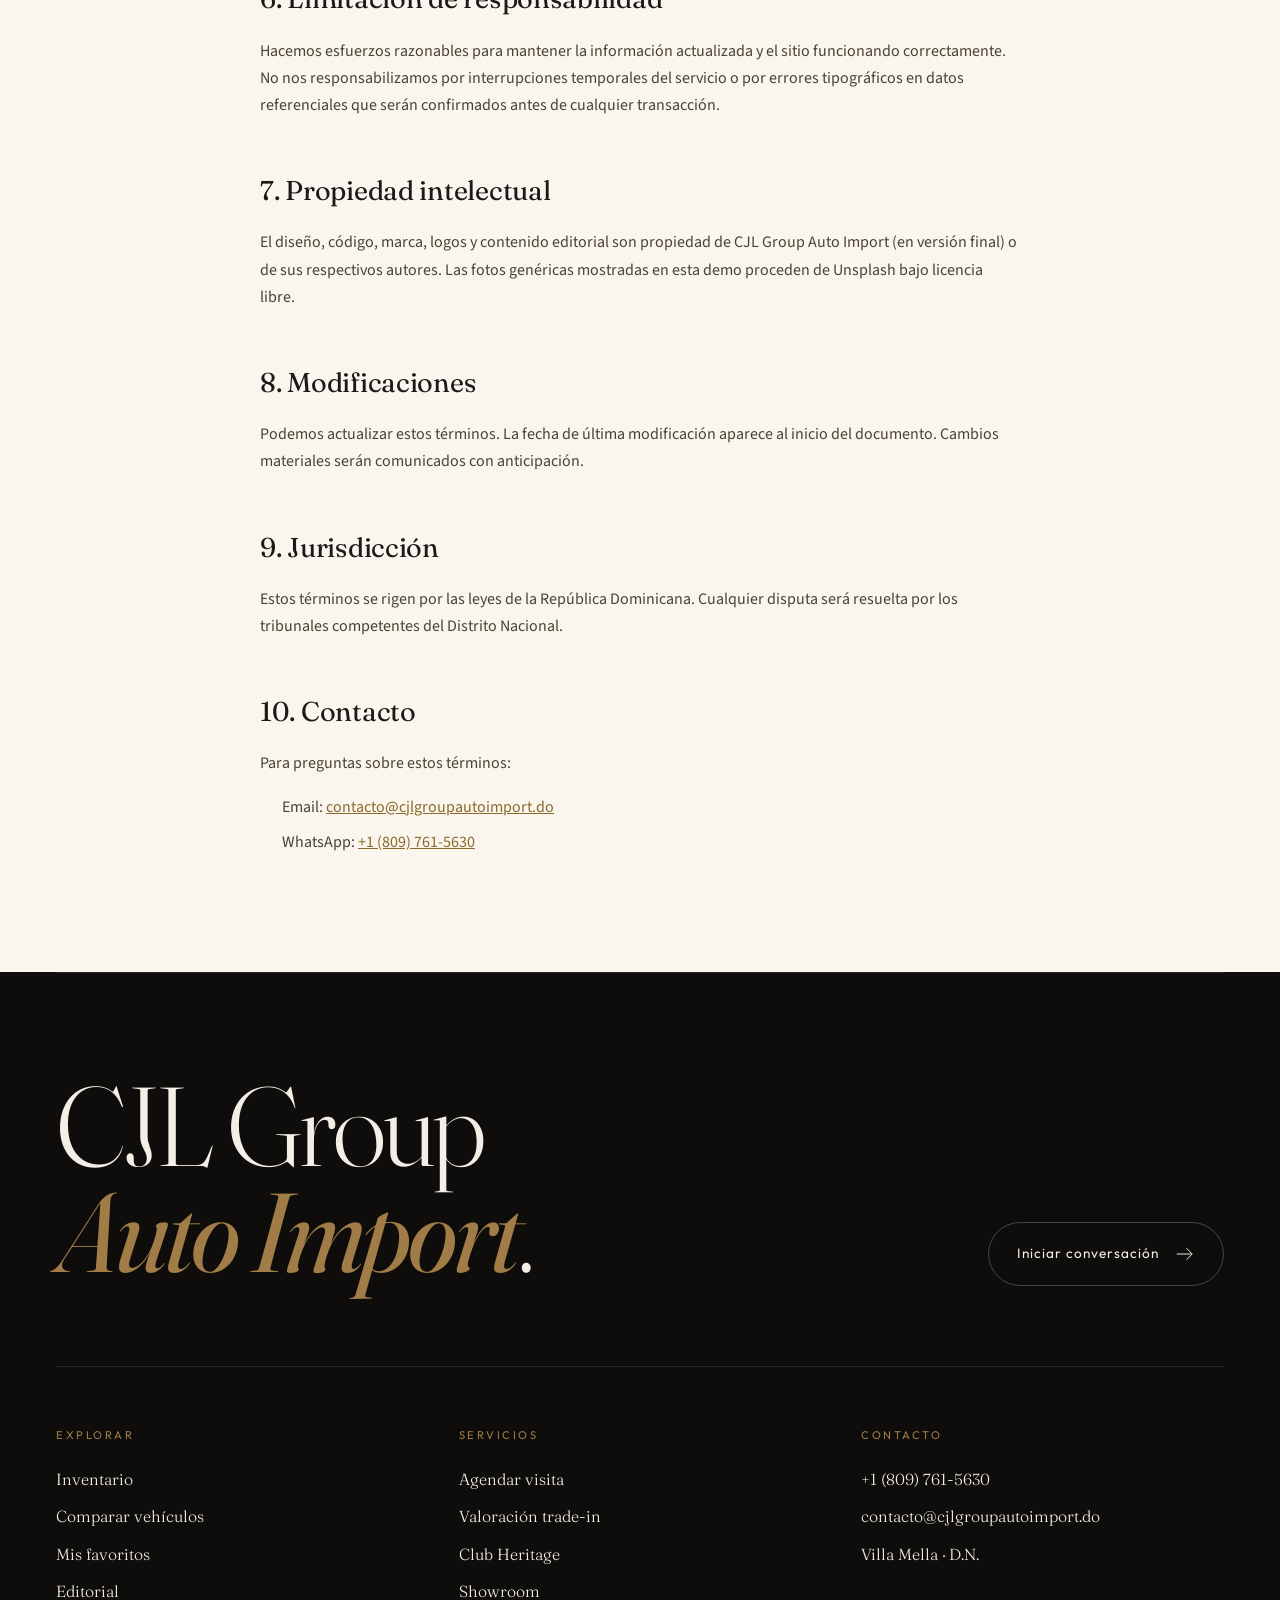
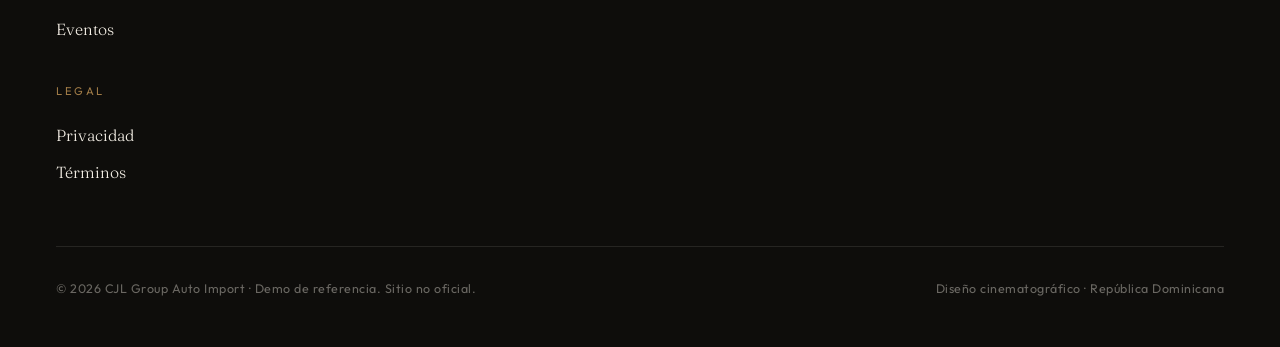
<file: terminos.html>
<!DOCTYPE html>
<html lang="es">
<head>
  <meta charset="UTF-8">
  <meta name="viewport" content="width=device-width, initial-scale=1.0">
  <title>Términos y Condiciones — CJL Group Auto Import</title>
  <link rel="preconnect" href="https://fonts.googleapis.com">
  <link rel="preconnect" href="https://fonts.gstatic.com" crossorigin>
  <link href="https://fonts.googleapis.com/css2?family=Bebas+Neue&family=Fraunces:ital,opsz,wght@0,9..144,300;0,9..144,400;1,9..144,300&family=Outfit:wght@200;300;400;500;600;700&family=Source+Sans+3:wght@300;400;500;600&display=swap" rel="stylesheet">
  <link rel="stylesheet" href="css/shared.css?v=6">
  <link rel="stylesheet" href="css/index.css?v=6">
  <link rel="stylesheet" href="css/pages.css?v=1">
</head>
<body>
  <div data-shell="navbar"></div>

  <header class="page-header">
    <div class="page-header__inner">
      <span class="page-header__eyebrow">— Legal</span>
      <h1 class="page-header__title">Términos y <em>condiciones</em>.</h1>
      <p class="page-header__lede">Última actualización: 7 de mayo de 2026. Documento de referencia para esta demo.</p>
    </div>
  </header>

  <section class="page-section">
    <div class="prose">
      <h2>1. Sobre este sitio</h2>
      <p>Este sitio es una <strong>demostración de diseño</strong>. Los vehículos, precios, eventos y datos mostrados son ilustrativos. No constituye una oferta comercial vinculante ni reemplaza la información oficial del concesionario.</p>

      <h2>2. Uso del sitio</h2>
      <p>El acceso y uso del sitio son gratuitos. Te comprometes a:</p>
      <ul>
        <li>Proporcionar información veraz cuando completes formularios.</li>
        <li>No utilizar el sitio para fines ilícitos o que puedan dañar a terceros.</li>
        <li>Respetar los derechos de propiedad intelectual del contenido.</li>
      </ul>

      <h2>3. Información de los vehículos</h2>
      <p>Los precios, especificaciones y disponibilidad pueden variar. La oferta formal de cualquier vehículo será confirmada por escrito por un asesor antes de cualquier transacción. Las fotografías son referenciales y pueden no reflejar exactamente la unidad disponible.</p>

      <h2>4. Financiamiento y valoraciones</h2>
      <p>Los estimados de financiamiento y valoración mostrados son <em>orientativos</em>. La oferta formal depende de evaluación crediticia (en el caso de financiamiento) e inspección presencial (en el caso de trade-in).</p>

      <h2>5. Reservas y agendas</h2>
      <p>Las visitas agendadas a través del sitio se confirman manualmente. Te contactamos en menos de una hora hábil para confirmar disponibilidad. Te pedimos avisar con anticipación si necesitas cancelar o reagendar.</p>

      <h2>6. Limitación de responsabilidad</h2>
      <p>Hacemos esfuerzos razonables para mantener la información actualizada y el sitio funcionando correctamente. No nos responsabilizamos por interrupciones temporales del servicio o por errores tipográficos en datos referenciales que serán confirmados antes de cualquier transacción.</p>

      <h2>7. Propiedad intelectual</h2>
      <p>El diseño, código, marca, logos y contenido editorial son propiedad de CJL Group Auto Import (en versión final) o de sus respectivos autores. Las fotos genéricas mostradas en esta demo proceden de Unsplash bajo licencia libre.</p>

      <h2>8. Modificaciones</h2>
      <p>Podemos actualizar estos términos. La fecha de última modificación aparece al inicio del documento. Cambios materiales serán comunicados con anticipación.</p>

      <h2>9. Jurisdicción</h2>
      <p>Estos términos se rigen por las leyes de la República Dominicana. Cualquier disputa será resuelta por los tribunales competentes del Distrito Nacional.</p>

      <h2>10. Contacto</h2>
      <p>Para preguntas sobre estos términos:</p>
      <ul>
        <li>Email: <a href="mailto:contacto@cjlgroupautoimport.do">contacto@cjlgroupautoimport.do</a></li>
        <li>WhatsApp: <a href="https://wa.me/18097615630?text=Hola%2C%20escribo%20desde%20su%20sitio%20web%20%28https%3A%2F%2Fcjlgroup-auto-import.vercel.app%29%20y%20tengo%20una%20consulta%20sobre%20los%20t%C3%A9rminos.">+1 (809) 761-5630</a></li>
      </ul>
    </div>
  </section>

  <div data-shell="footer"></div>

  <script src="js/features.js?v=1"></script>
  <script src="js/page-shell.js?v=1"></script>
</body>
</html>
</file>
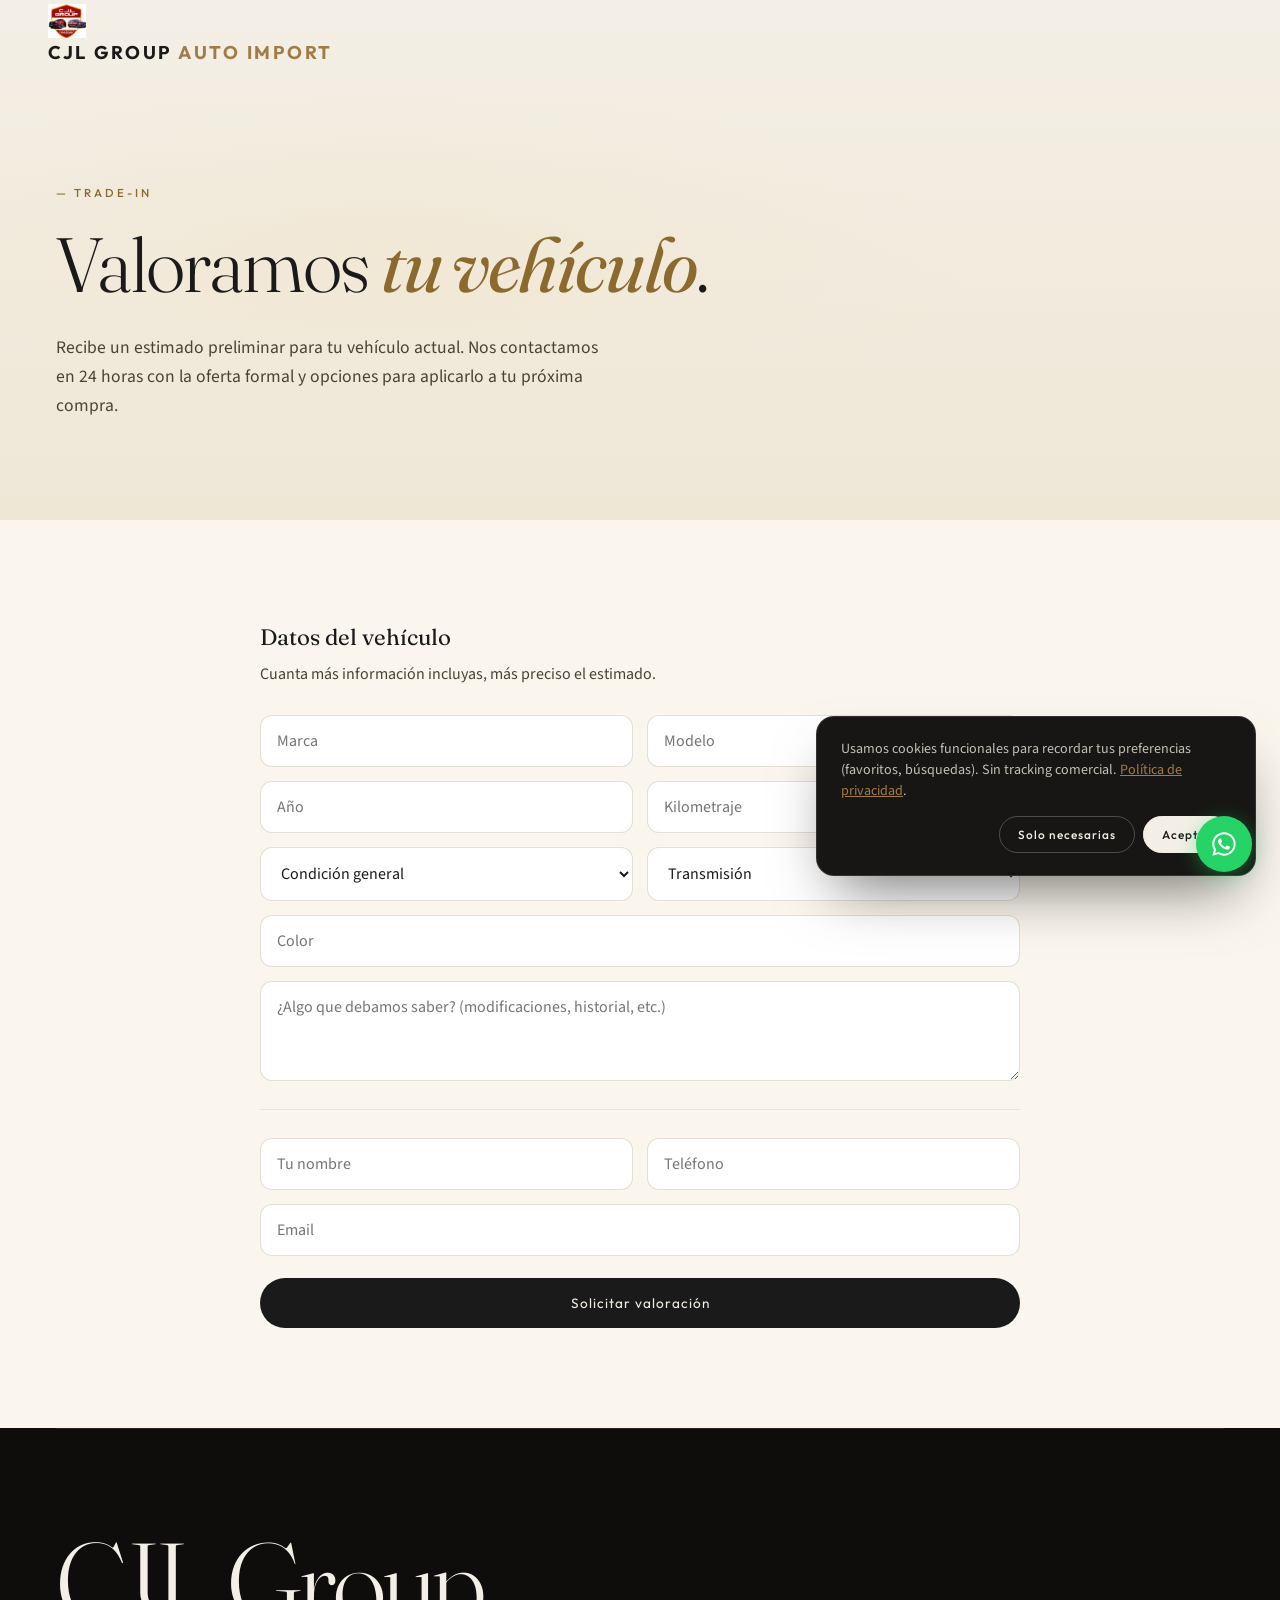
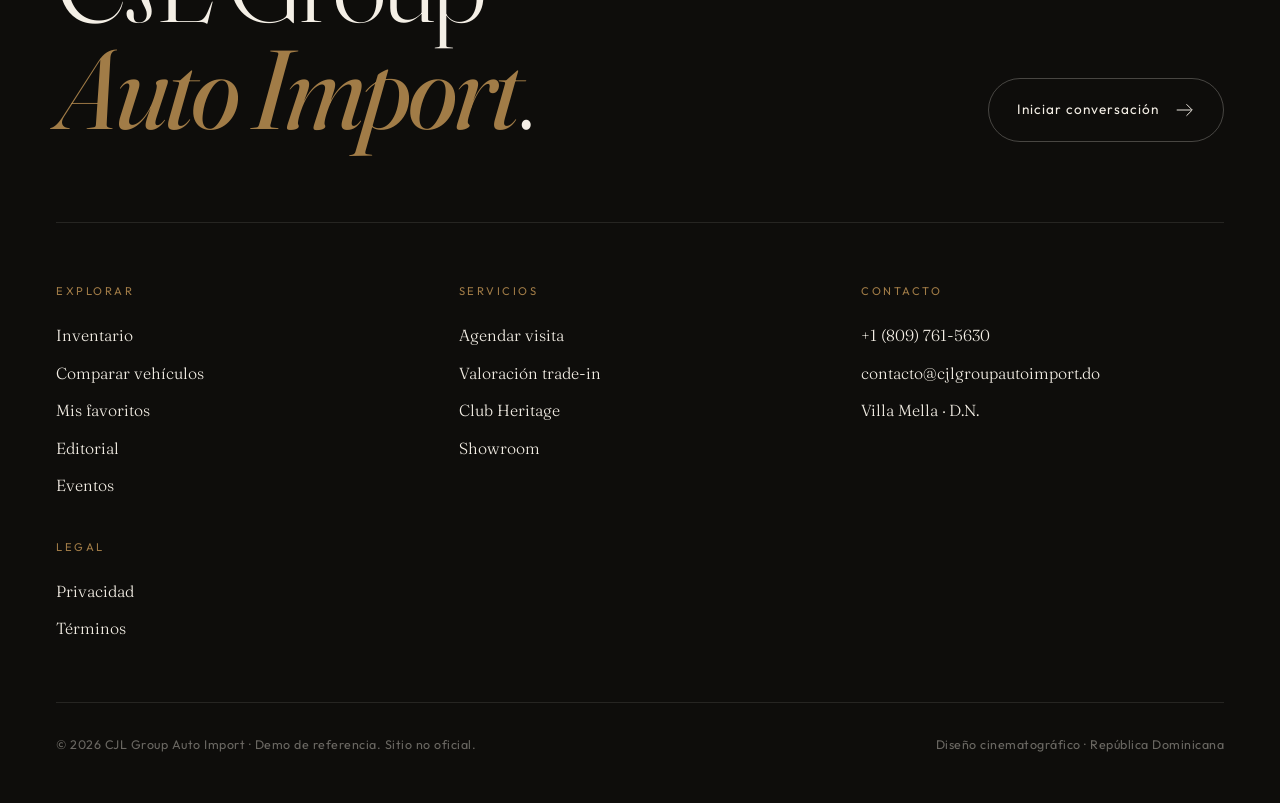
<file: valoracion.html>
<!DOCTYPE html>
<html lang="es">
<head>
  <meta charset="UTF-8">
  <meta name="viewport" content="width=device-width, initial-scale=1.0">
  <title>Valoración Trade-In — CJL Group Auto Import</title>
  <link rel="preconnect" href="https://fonts.googleapis.com">
  <link rel="preconnect" href="https://fonts.gstatic.com" crossorigin>
  <link href="https://fonts.googleapis.com/css2?family=Bebas+Neue&family=Fraunces:ital,opsz,wght@0,9..144,300;0,9..144,400;1,9..144,300&family=Outfit:wght@200;300;400;500;600;700&family=Source+Sans+3:wght@300;400;500;600&display=swap" rel="stylesheet">
  <link rel="stylesheet" href="css/shared.css?v=6">
  <link rel="stylesheet" href="css/index.css?v=6">
  <link rel="stylesheet" href="css/pages.css?v=1">
</head>
<body>
  <div data-shell="navbar"></div>

  <header class="page-header">
    <div class="page-header__inner">
      <span class="page-header__eyebrow">— Trade-in</span>
      <h1 class="page-header__title">Valoramos <em>tu vehículo</em>.</h1>
      <p class="page-header__lede">Recibe un estimado preliminar para tu vehículo actual. Nos contactamos en 24 horas con la oferta formal y opciones para aplicarlo a tu próxima compra.</p>
    </div>
  </header>

  <section class="page-section">
    <div class="page-section__inner" style="max-width:760px">
      <form class="booking-form" id="tradeForm" onsubmit="event.preventDefault();" style="display:grid;gap:14px;grid-template-columns:1fr 1fr">
        <div style="grid-column:1 / -1">
          <h3 class="booking-form__title" style="margin-bottom:6px">Datos del vehículo</h3>
          <p style="font-family:'Source Sans 3',sans-serif;color:var(--ink-500);margin:0 0 14px">Cuanta más información incluyas, más preciso el estimado.</p>
        </div>

        <input name="marca" placeholder="Marca" required>
        <input name="modelo" placeholder="Modelo" required>
        <input name="ano" type="number" placeholder="Año" required min="1990" max="2026">
        <input name="km" type="number" placeholder="Kilometraje" required>
        <select name="condicion">
          <option value="">Condición general</option>
          <option>Excelente</option>
          <option>Buena</option>
          <option>Regular</option>
          <option>Necesita reparaciones</option>
        </select>
        <select name="transmision">
          <option value="">Transmisión</option>
          <option>Automática</option>
          <option>Manual</option>
        </select>
        <input name="color" placeholder="Color" style="grid-column:1 / -1">
        <textarea name="notas" placeholder="¿Algo que debamos saber? (modificaciones, historial, etc.)" style="grid-column:1 / -1;min-height:100px"></textarea>

        <div style="grid-column:1 / -1; height:1px; background:rgba(120,90,40,0.12); margin:14px 0"></div>

        <input name="nombre" placeholder="Tu nombre" required>
        <input name="telefono" type="tel" placeholder="Teléfono" required>
        <input name="email" type="email" placeholder="Email" style="grid-column:1 / -1">

        <button type="submit" style="grid-column:1 / -1">Solicitar valoración</button>
      </form>
    </div>
  </section>

  <div data-shell="footer"></div>

  <script src="js/features.js?v=1"></script>
  <script src="js/page-shell.js?v=1"></script>
  <script>
  document.getElementById('tradeForm').addEventListener('submit', (e) => {
    const fd = new FormData(e.target);
    // Basic estimate (demo): formula based on year + km + condition
    const ano = parseInt(fd.get('ano')) || 2020;
    const km = parseInt(fd.get('km')) || 0;
    const condicion = fd.get('condicion');
    const ageFactor = Math.max(0.25, 1 - (2026 - ano) * 0.08);
    const kmFactor = Math.max(0.5, 1 - (km / 200000) * 0.5);
    const condFactor = { 'Excelente': 1, 'Buena': 0.92, 'Regular': 0.78, 'Necesita reparaciones': 0.55 }[condicion] || 0.85;
    const base = 2500000;
    const est = Math.round(base * ageFactor * kmFactor * condFactor / 1000) * 1000;
    const min = Math.round(est * 0.92 / 1000) * 1000;
    const max = Math.round(est * 1.08 / 1000) * 1000;
    MatosModal.open(`
      <div class="modal__success">
        <div class="check">✓</div>
        <h2>Estimado <em>preliminar</em></h2>
        <p>Para tu ${fd.get('marca')} ${fd.get('modelo')} ${fd.get('ano')}:</p>
        <p style="font-family:'Fraunces',serif;font-size:2rem;color:var(--bronze-600);margin:8px 0">RD$ ${min.toLocaleString('es-DO')} — ${max.toLocaleString('es-DO')}</p>
        <p style="font-size:0.85rem;color:var(--ink-300);font-style:italic">Estimado orientativo. Un asesor confirmará la oferta formal tras inspección presencial dentro de 24 horas.</p>
        <a href="https://wa.me/18097615630?text=Hola%2C%20acabo%20de%20solicitar%20una%20valoraci%C3%B3n%20trade-in%20a%20trav%C3%A9s%20de%20su%20sitio%20web%20%28https%3A%2F%2Fcjlgroup-auto-import.vercel.app%29.%20Me%20gustar%C3%ADa%20avanzar%20con%20el%20proceso." target="_blank" rel="noopener" class="btn-cinema btn-cinema--solid" style="margin-top:12px">Continuar por WhatsApp</a>
      </div>`);
  });
  </script>
</body>
</html>
</file>
<file: css/shared.css>
/* ═══════════════════════════════════════════
   DESIGN TOKENS
═══════════════════════════════════════════ */
:root {
  --color-primary: #0d0d0d;
  --color-secondary: #1a1a1a;
  --color-dark: #111111;
  --color-accent: #c9a84c;
  --color-accent-hover: #b8932f;
  --color-bg-light: #f5f5f0;
  --color-bg-white: #fafafa;
  --color-bg-warm: #f0ece4;
  --color-text-dark: #1a1a1a;
  --color-text-light: #e8e6e1;
  --color-text-muted: #6b6b6b;
  --color-text-muted-light: #999;
  --color-border: #e0ddd5;
  --color-overlay: rgba(10, 10, 10, 0.55);
  --font-display: 'Bebas Neue', 'Impact', sans-serif;
  --font-heading: 'Outfit', 'Helvetica Neue', sans-serif;
  --font-body: 'Source Sans 3', 'Helvetica', sans-serif;
  --radius-sm: 4px;
  --radius-md: 6px;
  --transition: 0.3s cubic-bezier(0.25, 0.46, 0.45, 0.94);
  --max-width: 1340px;
}

/* ═══════════════════════════════════════════
   RESET & BASE
═══════════════════════════════════════════ */
*, *::before, *::after {
  margin: 0;
  padding: 0;
  box-sizing: border-box;
}

html {
  scroll-behavior: smooth;
  -webkit-font-smoothing: antialiased;
  -moz-osx-font-smoothing: grayscale;
}

body {
  font-family: var(--font-body);
  font-weight: 400;
  color: var(--color-text-dark);
  background: var(--color-bg-white);
  line-height: 1.6;
  overflow-x: hidden;
}

img {
  max-width: 100%;
  height: auto;
  display: block;
}

a {
  text-decoration: none;
  color: inherit;
  transition: color var(--transition);
}

ul { list-style: none; }

/* ═══════════════════════════════════════════
   NAVBAR
═══════════════════════════════════════════ */
.navbar {
  position: fixed;
  top: 0;
  left: 0;
  width: 100%;
  z-index: 9999;
  padding: 0 48px;
  height: 72px;
  display: flex;
  align-items: center;
  justify-content: space-between;
  background: rgba(13, 13, 13, 0.92);
  backdrop-filter: blur(20px);
  -webkit-backdrop-filter: blur(20px);
  border-bottom: 1px solid rgba(255,255,255,0.06);
  transition: background var(--transition), box-shadow var(--transition);
}

.navbar.scrolled {
  background: rgba(13, 13, 13, 0.98);
  box-shadow: 0 2px 40px rgba(0,0,0,0.3);
}

.navbar__logo {
  font-family: var(--font-heading);
  font-weight: 700;
  font-size: 1.15rem;
  color: #fff;
  letter-spacing: 2.5px;
  text-transform: uppercase;
  white-space: nowrap;
}

.navbar__logo span {
  color: var(--color-accent);
}

.navbar__links {
  display: flex;
  gap: 36px;
  align-items: center;
}

.navbar__links a {
  font-family: var(--font-heading);
  font-size: 0.82rem;
  font-weight: 400;
  color: rgba(255,255,255,0.7);
  letter-spacing: 1.2px;
  text-transform: uppercase;
  transition: color var(--transition);
  position: relative;
}

.navbar__links a::after {
  content: '';
  position: absolute;
  bottom: -4px;
  left: 0;
  width: 0;
  height: 1px;
  background: var(--color-accent);
  transition: width var(--transition);
}

.navbar__links a:hover {
  color: #fff;
}

.navbar__links a:hover::after {
  width: 100%;
}

.navbar__whatsapp {
  display: flex;
  align-items: center;
  gap: 8px;
  background: #25D366;
  color: #fff !important;
  padding: 8px 18px;
  border-radius: var(--radius-sm);
  font-size: 0.78rem !important;
  font-weight: 500 !important;
  letter-spacing: 0.8px !important;
  transition: background var(--transition), transform var(--transition) !important;
}

.navbar__whatsapp:hover {
  background: #1fb855 !important;
  transform: translateY(-1px);
}

.navbar__whatsapp::after { display: none !important; }

.navbar__whatsapp svg {
  width: 16px;
  height: 16px;
  fill: #fff;
}

.navbar__burger {
  display: none;
  flex-direction: column;
  gap: 5px;
  cursor: pointer;
  padding: 4px;
  background: none;
  border: none;
}

.navbar__burger span {
  display: block;
  width: 24px;
  height: 2px;
  background: #fff;
  transition: transform var(--transition), opacity var(--transition);
}

.navbar__burger.active span:nth-child(1) {
  transform: rotate(45deg) translate(5px, 5px);
}
.navbar__burger.active span:nth-child(2) {
  transform: rotate(-45deg) translate(5px, -5px);
}

/* ═══════════════════════════════════════════
   NAVBAR CTA (cinematic build)
═══════════════════════════════════════════ */
.navbar__cta {
  display: inline-flex;
  align-items: center;
  gap: 8px;
  padding: 9px 18px 9px 22px;
  background: rgba(255, 255, 255, 0.08);
  border: 1px solid rgba(255, 255, 255, 0.14);
  border-radius: 100px;
  font-family: var(--font-heading);
  font-size: 0.78rem;
  font-weight: 500;
  letter-spacing: 1px;
  color: #fff !important;
  text-decoration: none;
  transition: background 0.4s, border-color 0.4s, transform 0.3s;
  white-space: nowrap;
}
.navbar__cta:hover {
  background: rgba(201, 168, 76, 0.95);
  border-color: rgba(201, 168, 76, 0.95);
  transform: translateY(-1px);
}
.navbar__cta::after { display: none !important; }
.navbar__cta svg { transition: transform 0.3s; }
.navbar__cta:hover svg { transform: translateX(3px); }

/* Floating navbar mode (already dark — used as marker for JS) */
.navbar--floating {}
.navbar--solid { background: rgba(13,13,13,0.96); }

/* Favorites link with counter pill */
.navbar__fav {
  display: inline-flex;
  align-items: center;
}
.navbar__fav .wish-counter-pill {
  margin-left: 6px;
}

/* ═══════════════════════════════════════════
   BUTTONS
═══════════════════════════════════════════ */
.btn {
  display: inline-flex;
  align-items: center;
  gap: 8px;
  font-family: var(--font-heading);
  font-size: 0.82rem;
  font-weight: 500;
  letter-spacing: 1.5px;
  text-transform: uppercase;
  padding: 14px 36px;
  border: none;
  border-radius: var(--radius-sm);
  cursor: pointer;
  transition: all var(--transition);
}

.btn--primary {
  background: #fff;
  color: var(--color-primary);
}

.btn--primary:hover {
  background: var(--color-accent);
  color: #fff;
  transform: translateY(-2px);
  box-shadow: 0 8px 30px rgba(201, 168, 76, 0.3);
}

.btn--outline {
  background: transparent;
  color: #fff;
  border: 1px solid rgba(255,255,255,0.35);
}

.btn--outline:hover {
  border-color: #fff;
  background: rgba(255,255,255,0.08);
  transform: translateY(-2px);
}

.btn--dark {
  background: var(--color-primary);
  color: #fff;
}

.btn--dark:hover {
  background: var(--color-secondary);
  transform: translateY(-2px);
  box-shadow: 0 8px 30px rgba(0,0,0,0.2);
}

.btn--accent {
  background: var(--color-accent);
  color: #fff;
}

.btn--accent:hover {
  background: var(--color-accent-hover);
  transform: translateY(-2px);
  box-shadow: 0 8px 30px rgba(201, 168, 76, 0.3);
}

.btn--whatsapp {
  background: #25D366;
  color: #fff;
}

.btn--whatsapp:hover {
  background: #1fb855;
  transform: translateY(-2px);
  box-shadow: 0 8px 30px rgba(37,211,102,0.3);
}

.btn--whatsapp svg {
  width: 18px;
  height: 18px;
  fill: #fff;
}

/* ═══════════════════════════════════════════
   SECTION HEADER
═══════════════════════════════════════════ */
.section-header {
  text-align: center;
  margin-bottom: 64px;
}

.section-label {
  font-family: var(--font-heading);
  font-size: 0.75rem;
  font-weight: 500;
  color: var(--color-accent);
  letter-spacing: 4px;
  text-transform: uppercase;
  margin-bottom: 16px;
}

.section-title {
  font-family: var(--font-heading);
  font-size: clamp(2rem, 3.5vw, 3rem);
  font-weight: 200;
  color: var(--color-text-dark);
  letter-spacing: -0.5px;
  line-height: 1.15;
}

.section-title strong {
  font-weight: 600;
}

/* ═══════════════════════════════════════════
   FEATURED CARDS
═══════════════════════════════════════════ */
.featured__grid {
  display: grid;
  grid-template-columns: repeat(3, 1fr);
  gap: 24px;
  max-width: var(--max-width);
  margin: 0 auto;
}

.featured__card {
  position: relative;
  border-radius: var(--radius-md);
  overflow: hidden;
  background: #fff;
  transition: transform var(--transition), box-shadow var(--transition);
  cursor: pointer;
}

.featured__card:hover {
  transform: translateY(-6px);
  box-shadow: 0 20px 60px rgba(0,0,0,0.1);
}

.featured__card-img {
  width: 100%;
  aspect-ratio: 16/10;
  object-fit: cover;
  transition: transform 0.6s ease;
}

.featured__card:hover .featured__card-img {
  transform: scale(1.04);
}

.featured__card-body {
  padding: 28px 24px;
}

.featured__card-tag {
  display: inline-block;
  font-family: var(--font-heading);
  font-size: 0.65rem;
  font-weight: 500;
  letter-spacing: 2px;
  text-transform: uppercase;
  color: var(--color-accent);
  margin-bottom: 10px;
}

.featured__card-title {
  font-family: var(--font-heading);
  font-size: 1.35rem;
  font-weight: 600;
  color: var(--color-text-dark);
  margin-bottom: 6px;
}

.featured__card-desc {
  font-size: 0.9rem;
  color: var(--color-text-muted);
  font-weight: 300;
  margin-bottom: 16px;
}

.featured__card-price {
  font-family: var(--font-heading);
  font-size: 1.1rem;
  font-weight: 600;
  color: var(--color-primary);
}

.featured__card-price span {
  font-size: 0.8rem;
  font-weight: 300;
  color: var(--color-text-muted);
}

/* ═══════════════════════════════════════════
   MOBILE MENU OVERLAY
═══════════════════════════════════════════ */
.mobile-menu {
  position: fixed;
  inset: 0;
  background: rgba(13,13,13,0.98);
  z-index: 9998;
  display: flex;
  flex-direction: column;
  align-items: center;
  justify-content: center;
  gap: 32px;
  opacity: 0;
  pointer-events: none;
  transition: opacity 0.4s ease;
}

.mobile-menu.active {
  opacity: 1;
  pointer-events: all;
}

.mobile-menu a {
  font-family: var(--font-heading);
  font-size: 1.8rem;
  font-weight: 300;
  color: rgba(255,255,255,0.8);
  letter-spacing: 3px;
  text-transform: uppercase;
  transition: color var(--transition);
}

.mobile-menu a:hover {
  color: var(--color-accent);
}

/* ═══════════════════════════════════════════
   FOOTER
═══════════════════════════════════════════ */
footer {
  background: var(--color-dark);
  color: var(--color-text-muted-light);
  padding: 80px 48px 40px;
}

.footer__inner {
  max-width: var(--max-width);
  margin: 0 auto;
  display: grid;
  grid-template-columns: 2fr 1fr 1fr 1.5fr;
  gap: 60px;
}

.footer__brand-name {
  font-family: var(--font-heading);
  font-size: 1.1rem;
  font-weight: 700;
  color: #fff;
  letter-spacing: 2px;
  text-transform: uppercase;
  margin-bottom: 16px;
}

.footer__brand-name span {
  color: var(--color-accent);
}

.footer__brand-text {
  font-size: 0.88rem;
  line-height: 1.7;
  color: var(--color-text-muted-light);
  font-weight: 300;
  max-width: 320px;
}

.footer__heading {
  font-family: var(--font-heading);
  font-size: 0.72rem;
  font-weight: 600;
  color: #fff;
  letter-spacing: 2.5px;
  text-transform: uppercase;
  margin-bottom: 20px;
}

.footer__links li {
  margin-bottom: 10px;
}

.footer__links a {
  font-size: 0.88rem;
  color: var(--color-text-muted-light);
  font-weight: 300;
  transition: color var(--transition);
}

.footer__links a:hover {
  color: var(--color-accent);
}

.footer__contact-item {
  display: flex;
  align-items: flex-start;
  gap: 10px;
  margin-bottom: 14px;
  font-size: 0.88rem;
  font-weight: 300;
}

.footer__contact-item svg {
  width: 16px;
  height: 16px;
  stroke: var(--color-accent);
  fill: none;
  stroke-width: 1.5;
  flex-shrink: 0;
  margin-top: 3px;
}

.footer__bottom {
  max-width: var(--max-width);
  margin: 60px auto 0;
  padding-top: 24px;
  border-top: 1px solid rgba(255,255,255,0.08);
  display: flex;
  justify-content: space-between;
  align-items: center;
  flex-wrap: wrap;
  gap: 16px;
}

.footer__copy {
  font-size: 0.78rem;
  color: var(--color-text-muted-light);
  font-weight: 300;
}

.footer__socials {
  display: flex;
  gap: 16px;
}

.footer__socials a {
  width: 36px;
  height: 36px;
  border-radius: 50%;
  background: rgba(255,255,255,0.06);
  display: flex;
  align-items: center;
  justify-content: center;
  transition: background var(--transition), transform var(--transition);
}

.footer__socials a:hover {
  background: var(--color-accent);
  transform: translateY(-2px);
}

.footer__socials svg {
  width: 16px;
  height: 16px;
  fill: #fff;
}

/* ═══════════════════════════════════════════
   FLOATING WHATSAPP BUTTON
═══════════════════════════════════════════ */
.whatsapp-float {
  position: fixed;
  bottom: 28px;
  right: 28px;
  width: 56px;
  height: 56px;
  background: #25D366;
  border-radius: 50%;
  display: flex;
  align-items: center;
  justify-content: center;
  z-index: 9998;
  box-shadow: 0 4px 20px rgba(37,211,102,0.4);
  transition: transform var(--transition), box-shadow var(--transition);
  cursor: pointer;
}

.whatsapp-float:hover {
  transform: scale(1.08);
  box-shadow: 0 6px 28px rgba(37,211,102,0.5);
}

.whatsapp-float svg {
  width: 28px;
  height: 28px;
  fill: #fff;
}

/* ═══════════════════════════════════════════
   ANIMATIONS
═══════════════════════════════════════════ */
@keyframes fadeUp {
  to {
    opacity: 1;
    transform: translateY(0);
  }
}

.reveal {
  opacity: 0;
  transform: translateY(40px);
  transition: opacity 0.7s ease, transform 0.7s ease;
}

.reveal.visible {
  opacity: 1;
  transform: translateY(0);
}

.reveal-stagger {
  opacity: 0;
  transform: translateY(30px);
  transition: opacity 0.6s ease, transform 0.6s ease;
}

.reveal-stagger.visible {
  opacity: 1;
  transform: translateY(0);
}

/* ═══════════════════════════════════════════
   RESPONSIVE
═══════════════════════════════════════════ */
@media (max-width: 1200px) {
  .footer__inner {
    grid-template-columns: 1fr 1fr;
    gap: 40px;
  }
}

@media (max-width: 1024px) {
  .featured__grid {
    grid-template-columns: repeat(2, 1fr);
  }

  .navbar__links {
    display: none;
  }

  .navbar__burger {
    display: flex;
  }

  .navbar {
    padding: 0 24px;
  }

  .featured,
  footer {
    padding-left: 24px;
    padding-right: 24px;
  }
}

@media (max-width: 768px) {
  .featured__grid {
    grid-template-columns: 1fr;
    max-width: 500px;
  }

  .footer__inner {
    grid-template-columns: 1fr;
    gap: 36px;
  }

  .footer__bottom {
    flex-direction: column;
    text-align: center;
  }
}

@media (max-width: 480px) {
  .featured,
  footer {
    padding-left: 16px;
    padding-right: 16px;
  }
}

/* ═══════════════════════════════════════════
   INVENTORY BADGES
═══════════════════════════════════════════ */
.inv-badge {
  position: absolute;
  top: 12px;
  left: 12px;
  font-family: var(--font-heading);
  font-size: 0.65rem;
  font-weight: 600;
  letter-spacing: 1px;
  text-transform: uppercase;
  padding: 5px 12px;
  border-radius: var(--radius-sm);
  z-index: 2;
}
.inv-badge--new { background: #25D366; color: #fff; }
.inv-badge--offer { background: var(--color-accent); color: #fff; }
.inv-badge--used { background: rgba(0,0,0,0.6); color: #fff; -webkit-backdrop-filter: blur(8px); backdrop-filter: blur(8px); }
</file>
<file: css/index.css>
﻿/* ═══════════════════════════════════════════
   MATOS DEALER · CINEMATIC INDEX STYLES v6
   Palette: rhythmic DARK ↔ LIGHT alternation
═══════════════════════════════════════════ */

:root {
  --champagne-50: #faf6ed;
  --champagne-100: #f4efe6;
  --champagne-200: #efe7d6;
  --champagne-300: #e8dbc1;
  --champagne-400: #d8c595;
  --bronze-500: #a17c47;
  --bronze-600: #8b6a2e;
  --bronze-700: #5b4a2c;
  --ink-900: #0e0d0b;
  --ink-800: #1a1a1a;
  --ink-700: #2a2622;
  --ink-500: #4a4234;
  --ink-300: #6b5d44;
}

/* ─── NAVBAR OVERRIDES (index.html only) ─── */
.navbar {
  position: absolute;
  background: transparent;
  backdrop-filter: none;
  -webkit-backdrop-filter: none;
  border-bottom: none;
  z-index: 9999;
}
.navbar.scrolled { background: transparent; box-shadow: none; }
.navbar__logo { color: #1A1A1A; }
.navbar__logo span { color: var(--bronze-500); }
.navbar__burger { display: flex; }
.navbar__burger span { background: #1A1A1A; }

/* ═══════════════════════════════════════════
   HERO — EDITORIAL LIGHT v2
═══════════════════════════════════════════ */
.hero {
  position: relative;
  width: 100%;
  min-height: 100vh;
  overflow: hidden;
  background: #F4F2EF;
}

.hero__inner {
  position: relative;
  z-index: 5;
  min-height: 100vh;
  display: flex;
  align-items: center;
  padding-top: 80px;
  padding-bottom: 60px;
}

/* ─── LEFT COLUMN (45%) ─── */
.hero__text {
  flex: 0 0 45%;
  padding: 0 48px 0 60px;
}

.hero__badge {
  display: inline-flex;
  align-items: center;
  gap: 7px;
  font-family: 'Inter', 'Outfit', sans-serif;
  font-size: 10px;
  font-weight: 400;
  letter-spacing: 0.12em;
  text-transform: uppercase;
  color: #1A1A1A;
  background: rgba(26,26,26,0.07);
  border-radius: 20px;
  padding: 5px 14px;
  margin-bottom: 28px;
}
.hero__badge svg { flex-shrink: 0; }

.hero__title {
  font-family: 'Cormorant Garamond', serif;
  font-size: clamp(52px, 6vw, 72px);
  font-weight: 300;
  line-height: 1.05;
  color: #1A1A1A;
  margin-bottom: 14px;
  letter-spacing: -0.01em;
}
.hero__title em {
  font-style: italic;
  font-weight: 300;
  color: #C0392B;
}

.hero__sub {
  font-family: 'Inter', 'Outfit', sans-serif;
  font-size: 18px;
  font-weight: 400;
  color: #3A3A3A;
  letter-spacing: 0.01em;
  line-height: 1.6;
  margin-top: 12px;
  margin-bottom: 36px;
}
.hero__sub::before {
  content: '';
  display: block;
  width: 32px;
  height: 1px;
  background: #C0392B;
  margin-bottom: 12px;
}

/* ─── SEARCH BAR ─── */
.hero__search {
  display: flex;
  background: #FFFFFF;
  border-radius: 6px;
  border: 0.5px solid #E0DDD8;
  max-width: 440px;
  overflow: hidden;
}

.hero__select {
  flex: 1;
  padding: 14px 12px;
  font-family: 'Inter', 'Outfit', sans-serif;
  font-size: 12px;
  color: #1A1A1A;
  background: transparent;
  border: none;
  border-right: 0.5px solid #E0DDD8;
  outline: none;
  -webkit-appearance: none;
  appearance: none;
  cursor: pointer;
  min-width: 0;
}
.hero__select--last { border-right: none; }

.hero__search-btn {
  background: #1A1A1A;
  border: none;
  padding: 0 20px;
  cursor: pointer;
  display: flex;
  align-items: center;
  justify-content: center;
  flex-shrink: 0;
  transition: background 0.2s;
}
.hero__search-btn:hover { background: #333; }

/* ─── CATEGORIES ─── */
.hero__cats {
  display: flex;
  align-items: center;
  gap: 8px;
  margin-top: 14px;
  font-family: 'Inter', 'Outfit', sans-serif;
  font-size: 11px;
}
.hero__cats-dash { color: #CCC; }
.hero__cats-sep  { color: #CCC; }
.hero__cat {
  color: #888;
  cursor: pointer;
  border-bottom: 0.5px solid #CCC;
  padding-bottom: 1px;
  text-decoration: none;
  transition: color 0.2s, border-color 0.2s;
}
.hero__cat:hover { color: #1A1A1A; border-bottom-color: #888; }

/* ─── RIGHT COLUMN (55%) — slider ─── */
.hero__visual {
  flex: 0 0 55%;
  position: relative;
  min-height: 100vh;
}

/* Circle centered at ~62% of total viewport — más al centro del hero */
.hero__slider-wrap {
  position: absolute;
  top: 50%;
  left: 28%;
  transform: translate(-50%, -50%);
  width: 300px;
  height: 300px;
}

.hero__circle {
  position: absolute;
  inset: 0;
  border-radius: 50%;
  background: #C0392B;
}

/* ─── CARS — atraviesan el círculo 180% del diámetro ─── */
.hero__cars {
  position: absolute;
  top: 0;
  left: 50%;
  transform: translateX(-50%);
  width: 540px;   /* 180% de 300px → sobresale 120px a cada lado */
  height: 300px;
  z-index: 2;
  overflow: hidden; /* clips drive animation within car container */
}

@keyframes carExitDrive {
  from { transform: translateX(0);    opacity: 1; }
  to   { transform: translateX(120%); opacity: 0; }
}

@keyframes carEnterDrive {
  from { transform: translateX(-120%); opacity: 0; }
  to   { transform: translateX(0);     opacity: 1; }
}

.hero__car {
  position: absolute;
  width: 100%;
  bottom: 4%;
  left: 0;
  object-fit: contain;
  opacity: 0;
  transform: translateX(0);
  pointer-events: none;
  user-select: none;
}

.hero__car--active {
  opacity: 1;
  transform: translateX(0);
}

.hero__car--exit {
  animation: carExitDrive 0.6s cubic-bezier(0.4, 0, 0.8, 0.2) forwards;
}

.hero__car--enter {
  animation: carEnterDrive 0.7s cubic-bezier(0.2, 0, 0.3, 1) forwards;
}

/* ─── DOTS ─── */
.hero__dots {
  position: absolute;
  bottom: -30px;
  left: 50%;
  transform: translateX(-50%);
  display: flex;
  align-items: center;
  gap: 8px;
}

.hero__dot {
  width: 6px;
  height: 6px;
  border-radius: 50%;
  background: #CCC;
  border: none;
  cursor: pointer;
  padding: 0;
  transition: background 0.25s;
  flex-shrink: 0;
}

.hero__dot--active { background: #1A1A1A; }

/* ─── SOCIAL ICONS (abs left) ─── */
.hero__socials {
  position: absolute;
  left: 20px;
  top: 75%;
  transform: translateY(-50%);
  z-index: 10;
  display: flex;
  flex-direction: column;
  gap: 18px;
}
.hero__social {
  display: flex;
  align-items: center;
  justify-content: center;
  text-decoration: none;
  opacity: 1;
  transition: opacity 0.2s ease;
  cursor: pointer;
}
.hero__social:hover { opacity: 0.75; }

/* ─── DISCLAIMER (bottom bar) ─── */
.hero__disclaimer {
  position: absolute;
  bottom: 0;
  left: 0;
  right: 0;
  border-top: 0.5px solid rgba(26,26,26,0.08);
  padding: 10px 40px;
  display: flex;
  justify-content: center;
  font-family: 'Inter', 'Outfit', sans-serif;
  font-size: 9px;
  letter-spacing: 0.18em;
  color: #AAAAAA;
  z-index: 5;
  text-transform: uppercase;
}

/* ─── CINEMA BUTTONS (mobile menu) ─── */
.btn-cinema {
  position: relative;
  display: inline-flex;
  align-items: center;
  gap: 10px;
  padding: 16px 28px;
  font-family: var(--font-heading);
  font-size: 0.82rem;
  font-weight: 500;
  letter-spacing: 0.5px;
  border-radius: 100px;
  cursor: pointer;
  transition: background 0.4s, color 0.4s, border 0.4s, box-shadow 0.4s, transform 0.3s;
  white-space: nowrap;
  text-decoration: none;
}
.btn-cinema svg { transition: transform 0.4s cubic-bezier(0.22,1,0.36,1); }
.btn-cinema:hover svg { transform: translateX(4px); }

.btn-cinema--solid {
  background: var(--ink-800);
  color: var(--champagne-100);
  border: 1px solid var(--ink-800);
}
.btn-cinema--solid:hover {
  background: var(--bronze-600);
  border-color: var(--bronze-600);
  box-shadow: 0 14px 32px rgba(60,40,15,0.28);
}

.btn-cinema--ghost {
  background: transparent;
  color: var(--ink-800);
  border: 1px solid rgba(26,26,26,0.25);
}
.btn-cinema--ghost:hover {
  background: rgba(26,26,26,0.06);
  border-color: rgba(26,26,26,0.5);
}

.btn-cinema--ghost-light {
  background: transparent;
  color: var(--champagne-100);
  border: 1px solid rgba(244,239,230,0.35);
}
.btn-cinema--ghost-light:hover {
  background: rgba(244,239,230,0.1);
  border-color: var(--champagne-100);
}

.btn-cinema--invert {
  background: var(--champagne-100);
  color: var(--ink-800);
  border: 1px solid var(--champagne-100);
}
.btn-cinema--invert:hover {
  background: var(--bronze-500);
  border-color: var(--bronze-500);
  color: var(--champagne-100);
}

/* ═══════════════════════════════════════════
   SECTION TYPOGRAPHY
═══════════════════════════════════════════ */
.section-eyebrow {
  display: inline-block;
  font-family: var(--font-heading);
  font-size: 0.72rem;
  font-weight: 500;
  letter-spacing: 3px;
  text-transform: uppercase;
  color: var(--bronze-600);
  margin-bottom: 24px;
}
.section-eyebrow--light { color: var(--bronze-500); }

.section-display {
  font-family: 'Fraunces', serif;
  font-size: clamp(2.5rem, 6.2vw, 5.8rem);
  font-weight: 300;
  line-height: 1;
  letter-spacing: -0.025em;
  color: var(--ink-800);
}
.section-display em { font-style: italic; font-weight: 400; color: var(--bronze-600); }
.section-display--light { color: var(--champagne-100); }
.section-display--light em { color: var(--bronze-500); }

.section-lede {
  font-family: var(--font-body);
  font-size: 1.1rem;
  line-height: 1.65;
  color: var(--ink-500);
  max-width: 540px;
  margin-top: 32px;
}
.section-lede--light { color: rgba(244,239,230,0.75); }

/* ═══════════════════════════════════════════
   BRANDS MARQUEE
═══════════════════════════════════════════ */
.brands-marquee {
  background: var(--champagne-100);
  border-top: 1px solid rgba(120,90,40,0.1);
  border-bottom: 1px solid rgba(120,90,40,0.1);
  overflow: hidden;
  padding: 36px 0;
}
.brands-marquee__track {
  display: flex;
  align-items: center;
  gap: 56px;
  white-space: nowrap;
  animation: marqueeScroll 50s linear infinite;
  width: max-content;
}
.brands-marquee__item {
  font-family: 'Fraunces', serif;
  font-style: italic;
  font-weight: 300;
  font-size: clamp(1.6rem, 3vw, 2.6rem);
  letter-spacing: -0.02em;
  color: var(--ink-800);
}
.brands-marquee__sep {
  color: var(--bronze-500);
  font-size: 0.9em;
  opacity: 0.8;
}
@keyframes marqueeScroll {
  to { transform: translateX(-50%); }
}

/* ═══════════════════════════════════════════
   INVENTORY
═══════════════════════════════════════════ */
.inventory {
  background: var(--champagne-50);
  padding: 140px 56px;
}
.inventory__header {
  max-width: var(--max-width);
  margin: 0 auto 56px;
}
.inventory__header .section-lede { margin-top: 24px; }

.inventory__search {
  max-width: 720px;
  margin: 0 auto 32px;
  display: flex;
  align-items: center;
  gap: 8px;
  background: #fff;
  border: 1px solid rgba(120,90,40,0.18);
  border-radius: 100px;
  padding: 8px 8px 8px 22px;
  transition: border-color 0.3s, box-shadow 0.3s;
}
.inventory__search:focus-within {
  border-color: var(--bronze-600);
  box-shadow: 0 0 0 4px rgba(139,106,46,0.1);
}
.inventory__search-icon {
  display: inline-flex;
  color: var(--bronze-600);
  flex-shrink: 0;
}
.inventory__search input {
  flex: 1;
  border: 0;
  outline: 0;
  background: transparent;
  padding: 12px 0;
  font-family: var(--font-body);
  font-size: 1rem;
  color: var(--ink-800);
  min-width: 0;
}
.inventory__search input::placeholder { color: var(--ink-300); }
.inventory__search-btn {
  padding: 12px 24px;
  background: var(--ink-800);
  color: var(--champagne-100);
  border: 0;
  border-radius: 100px;
  font-family: var(--font-heading);
  font-size: 0.78rem;
  font-weight: 500;
  letter-spacing: 1px;
  cursor: pointer;
  transition: background 0.3s;
}
.inventory__search-btn:hover { background: var(--bronze-600); }

.inventory__filters {
  max-width: var(--max-width);
  margin: 0 auto 48px;
  display: flex;
  flex-wrap: wrap;
  gap: 8px;
  justify-content: center;
}
.inv-chip {
  padding: 10px 20px;
  background: transparent;
  border: 1px solid rgba(120,90,40,0.25);
  border-radius: 100px;
  font-family: var(--font-heading);
  font-size: 0.78rem;
  font-weight: 500;
  letter-spacing: 0.8px;
  color: var(--ink-500);
  cursor: pointer;
  transition: all 0.3s;
  white-space: nowrap;
}
.inv-chip:hover {
  border-color: var(--bronze-600);
  color: var(--ink-800);
}
.inv-chip.is-active {
  background: var(--ink-800);
  color: var(--champagne-100);
  border-color: var(--ink-800);
}

.inventory__grid {
  max-width: var(--max-width);
  margin: 0 auto;
  display: grid;
  grid-template-columns: repeat(auto-fill, minmax(320px, 1fr));
  gap: 24px;
}

.inv-card {
  display: flex;
  flex-direction: column;
  background: #fff;
  border: 1px solid rgba(120,90,40,0.1);
  border-radius: 20px;
  overflow: hidden;
  text-decoration: none;
  color: inherit;
  transition: transform 0.4s cubic-bezier(0.22,1,0.36,1), box-shadow 0.4s;
}
.inv-card:hover {
  transform: translateY(-6px);
  box-shadow: 0 30px 60px -25px rgba(60,40,15,0.25);
}
.inv-card__media {
  position: relative;
  aspect-ratio: 16 / 11;
  overflow: hidden;
  background: linear-gradient(135deg, var(--champagne-200) 0%, var(--champagne-300) 100%);
}
.inv-card__media img {
  width: 100%;
  height: 100%;
  object-fit: cover;
  transition: transform 0.7s cubic-bezier(0.22,1,0.36,1);
}
.inv-card:hover .inv-card__media img { transform: scale(1.06); }

.inv-card__badge {
  position: absolute;
  top: 14px;
  left: 14px;
  padding: 6px 12px;
  background: rgba(14,13,11,0.85);
  -webkit-backdrop-filter: blur(8px);
  backdrop-filter: blur(8px);
  color: var(--champagne-100);
  font-family: var(--font-heading);
  font-size: 0.65rem;
  font-weight: 500;
  letter-spacing: 1.5px;
  text-transform: uppercase;
  border-radius: 100px;
}

.inv-card__body {
  display: flex;
  flex-direction: column;
  gap: 12px;
  padding: 22px 22px 24px;
}
.inv-card__head {
  display: flex;
  justify-content: space-between;
  align-items: center;
  font-family: var(--font-heading);
  font-size: 0.7rem;
  font-weight: 500;
  letter-spacing: 1.5px;
  text-transform: uppercase;
}
.inv-card__brand { color: var(--bronze-600); }
.inv-card__year { color: var(--ink-300); }
.inv-card__title {
  font-family: 'Fraunces', serif;
  font-weight: 400;
  font-size: 1.45rem;
  letter-spacing: -0.01em;
  color: var(--ink-800);
}
.inv-card__meta {
  display: flex;
  flex-wrap: wrap;
  align-items: center;
  gap: 8px;
  font-family: var(--font-body);
  font-size: 0.85rem;
  color: var(--ink-300);
}
.inv-card__meta i {
  font-style: normal;
  color: var(--bronze-500);
  opacity: 0.6;
}
.inv-card__foot {
  display: flex;
  justify-content: space-between;
  align-items: center;
  padding-top: 14px;
  border-top: 1px solid rgba(120,90,40,0.1);
  margin-top: 4px;
}
.inv-card__price {
  font-family: 'Fraunces', serif;
  font-size: 1.1rem;
  font-weight: 400;
  color: var(--ink-800);
}
.inv-card__arrow {
  display: inline-flex;
  align-items: center;
  justify-content: center;
  width: 38px;
  height: 38px;
  border-radius: 50%;
  background: var(--champagne-100);
  color: var(--ink-800);
  transition: background 0.3s, color 0.3s, transform 0.3s;
}
.inv-card:hover .inv-card__arrow {
  background: var(--ink-800);
  color: var(--champagne-100);
  transform: rotate(-45deg);
}

.inv-empty {
  grid-column: 1 / -1;
  text-align: center;
  font-family: 'Fraunces', serif;
  font-size: 1.2rem;
  color: var(--ink-500);
  padding: 60px 24px;
}

.inventory__more {
  max-width: var(--max-width);
  margin: 56px auto 0;
  text-align: center;
}

/* ═══════════════════════════════════════════
   MANIFESTO
═══════════════════════════════════════════ */
.manifesto {
  background: var(--ink-900);
  color: var(--champagne-100);
  padding: 160px 56px;
}
.manifesto__inner {
  max-width: var(--max-width);
  margin: 0 auto;
  display: grid;
  grid-template-columns: 1fr 1fr;
  gap: 100px;
  align-items: flex-start;
}
.manifesto__sticky {
  position: sticky;
  top: 120px;
  align-self: flex-start;
}
.manifesto__col {
  display: flex;
  flex-direction: column;
  gap: 80px;
}
.manifesto__num {
  font-family: 'Fraunces', serif;
  font-style: italic;
  font-size: 1.5rem;
  font-weight: 300;
  color: var(--bronze-500);
  display: block;
  margin-bottom: 16px;
}
.manifesto__block h3 {
  font-family: 'Fraunces', serif;
  font-weight: 400;
  font-size: 2.4rem;
  letter-spacing: -0.015em;
  color: var(--champagne-100);
  margin-bottom: 18px;
}
.manifesto__block p {
  font-family: var(--font-body);
  font-size: 1.05rem;
  line-height: 1.75;
  color: rgba(244,239,230,0.7);
  max-width: 480px;
}

/* ═══════════════════════════════════════════
   EXPERIENCE — bento grid
═══════════════════════════════════════════ */
.experience {
  background: var(--champagne-50);
  padding: 160px 56px;
}
.exp__header {
  max-width: var(--max-width);
  margin: 0 auto 80px;
}
.exp__bento {
  max-width: var(--max-width);
  margin: 0 auto;
  display: grid;
  grid-template-columns: 1.4fr 1fr 1fr;
  grid-template-rows: 1fr 1fr;
  gap: 16px;
  min-height: 580px;
}
.exp__card {
  position: relative;
  display: flex;
  flex-direction: column;
  gap: 16px;
  padding: 36px 32px;
  background: #fff;
  border: 1px solid rgba(120,90,40,0.12);
  border-radius: 24px;
  transition: transform 0.5s cubic-bezier(0.22,1,0.36,1), box-shadow 0.5s;
  transform-style: preserve-3d;
  overflow: hidden;
}
.exp__card:hover { box-shadow: 0 30px 60px -25px rgba(60,40,15,0.2); }
.exp__card--lg {
  grid-row: 1 / 3; grid-column: 1 / 2;
  background: linear-gradient(160deg, #fff 0%, var(--champagne-100) 100%);
}
.exp__card--dark {
  background: var(--ink-900); color: var(--champagne-100);
  border-color: var(--ink-700);
  grid-column: 2 / 4;
}
.exp__card--accent {
  background: var(--bronze-600); color: var(--champagne-100);
  border-color: var(--bronze-600);
}
.exp__icon {
  display: inline-flex; align-items: center; justify-content: center;
  width: 56px; height: 56px;
  border-radius: 50%;
  background: var(--champagne-100); color: var(--bronze-600);
  margin-bottom: 8px;
}
.exp__card--dark .exp__icon { background: rgba(255,255,255,0.08); color: var(--bronze-500); }
.exp__card--accent .exp__icon { background: rgba(255,255,255,0.18); color: #fff; }
.exp__card h3 {
  font-family: 'Fraunces', serif;
  font-size: 1.6rem; font-weight: 400;
  letter-spacing: -0.01em; color: inherit;
}
.exp__card--lg h3 { font-size: 2rem; }
.exp__card p {
  font-family: var(--font-body);
  font-size: 0.98rem; line-height: 1.6; color: var(--ink-500);
}
.exp__card--dark p, .exp__card--accent p { color: rgba(255,255,255,0.7); }
.exp__tag {
  margin-top: auto;
  display: inline-block;
  font-family: var(--font-heading);
  font-size: 0.7rem; font-weight: 500;
  letter-spacing: 2px; text-transform: uppercase;
  color: var(--bronze-600);
  padding-top: 16px;
  border-top: 1px solid rgba(120,90,40,0.18);
}
.exp__tag--light {
  color: var(--bronze-500);
  border-color: rgba(255,255,255,0.12);
}

/* ═══════════════════════════════════════════
   SHOWROOM
═══════════════════════════════════════════ */
.showroom {
  background: var(--ink-900);
  padding: 160px 56px;
  color: var(--champagne-100);
}
.showroom__inner {
  max-width: var(--max-width);
  margin: 0 auto;
  display: grid;
  grid-template-columns: 1fr 1fr;
  gap: 80px;
  align-items: center;
}
.showroom__text .section-display { margin-bottom: 32px; }
.showroom__info { margin-top: 56px; display: flex; flex-direction: column; }
.showroom__info-row {
  display: grid;
  grid-template-columns: 140px 1fr;
  gap: 20px;
  padding: 22px 0;
  border-top: 1px solid rgba(244,239,230,0.1);
  align-items: start;
}
.showroom__info-row:last-child {
  border-bottom: 1px solid rgba(244,239,230,0.1);
}
.showroom__info-label {
  font-family: var(--font-heading);
  font-size: 0.7rem; font-weight: 500;
  letter-spacing: 2.5px; text-transform: uppercase;
  color: var(--bronze-500);
  padding-top: 4px;
}
.showroom__info-value {
  font-family: 'Fraunces', serif;
  font-size: 1.05rem; font-weight: 300;
  line-height: 1.6; color: var(--champagne-100);
}
.showroom__cta { margin-top: 48px; }

.showroom__map {
  position: relative;
  aspect-ratio: 4 / 5;
  border-radius: 20px;
  overflow: hidden;
  background: #1a1714;
  border: 1px solid rgba(244,239,230,0.08);
}
.showroom__map iframe {
  width: 100%; height: 100%;
  border: 0;
  filter: grayscale(0.6) brightness(0.9) contrast(1.05);
}
.showroom__map-tag {
  position: absolute;
  top: 24px; left: 24px;
  display: inline-flex;
  align-items: center;
  gap: 10px;
  padding: 10px 16px;
  background: rgba(14,13,11,0.85);
  -webkit-backdrop-filter: blur(14px);
  backdrop-filter: blur(14px);
  color: var(--champagne-100);
  font-family: var(--font-heading);
  font-size: 0.72rem;
  letter-spacing: 1.5px;
  text-transform: uppercase;
  border-radius: 100px;
  border: 1px solid rgba(244,239,230,0.1);
}
.showroom__map-dot {
  width: 8px; height: 8px;
  border-radius: 50%;
  background: var(--bronze-500);
  box-shadow: 0 0 0 0 rgba(184,146,63,0.5);
  animation: heroPulse 2s ease-in-out infinite;
}

/* ═══════════════════════════════════════════
   CONCIERGE — prefooter contact strip
═══════════════════════════════════════════ */
.concierge {
  background: var(--ink-900);
  color: var(--champagne-100);
  padding: 120px 56px 100px;
  border-top: 1px solid rgba(244,239,230,0.06);
  position: relative;
}
.concierge::before {
  content: '';
  position: absolute;
  inset: 0;
  background:
    radial-gradient(ellipse 60% 40% at 50% 0%, rgba(184,146,63,0.08) 0%, transparent 60%);
  pointer-events: none;
}
.concierge__inner {
  position: relative;
  max-width: var(--max-width);
  margin: 0 auto;
}
.concierge__head {
  max-width: 720px;
  margin: 0 auto 64px;
  text-align: center;
}
.concierge__head .section-eyebrow { display: inline-block; }
.concierge__head .section-display { margin-top: 20px; }
.concierge__head .section-lede {
  margin: 28px auto 0;
  text-align: center;
}

.concierge__grid {
  display: grid;
  grid-template-columns: repeat(3, 1fr);
  gap: 16px;
}
.concierge__card {
  display: flex;
  align-items: center;
  gap: 22px;
  padding: 28px 30px;
  background: rgba(255,255,255,0.04);
  border: 1px solid rgba(244,239,230,0.08);
  border-radius: 20px;
  text-decoration: none;
  color: var(--champagne-100);
  transition: background 0.4s, border-color 0.4s, transform 0.4s cubic-bezier(0.22,1,0.36,1);
}
.concierge__card:hover {
  background: rgba(244,239,230,0.07);
  border-color: rgba(244,239,230,0.2);
  transform: translateY(-4px);
}
.concierge__card--accent {
  background: linear-gradient(160deg, var(--bronze-600) 0%, var(--bronze-700) 100%);
  border-color: var(--bronze-600);
}
.concierge__card--accent:hover {
  background: linear-gradient(160deg, var(--bronze-500) 0%, var(--bronze-600) 100%);
  border-color: var(--bronze-500);
}
.concierge__icon {
  width: 56px;
  height: 56px;
  flex-shrink: 0;
  display: inline-flex;
  align-items: center;
  justify-content: center;
  border-radius: 50%;
  background: rgba(244,239,230,0.08);
  color: var(--bronze-500);
}
.concierge__card--accent .concierge__icon {
  background: rgba(255,255,255,0.18);
  color: #fff;
}
.concierge__card > div {
  display: flex;
  flex-direction: column;
  gap: 4px;
  min-width: 0;
}
.concierge__label {
  font-family: var(--font-heading);
  font-size: 0.7rem;
  font-weight: 500;
  letter-spacing: 2px;
  text-transform: uppercase;
  color: var(--bronze-500);
}
.concierge__card--accent .concierge__label {
  color: rgba(255,255,255,0.75);
}
.concierge__value {
  font-family: 'Fraunces', serif;
  font-size: 1.15rem;
  font-weight: 400;
  letter-spacing: -0.01em;
  color: var(--champagne-100);
}
.concierge__hint {
  font-family: var(--font-body);
  font-size: 0.82rem;
  color: rgba(244,239,230,0.55);
}
.concierge__card--accent .concierge__hint {
  color: rgba(255,255,255,0.7);
}

.concierge__footnote {
  margin-top: 48px;
  display: inline-flex;
  align-items: center;
  gap: 10px;
  width: 100%;
  justify-content: center;
  font-family: var(--font-heading);
  font-size: 0.75rem;
  font-weight: 500;
  letter-spacing: 2px;
  text-transform: uppercase;
  color: rgba(244,239,230,0.55);
}
.concierge__pulse {
  width: 8px;
  height: 8px;
  border-radius: 50%;
  background: #4ade80;
  box-shadow: 0 0 0 0 rgba(74,222,128,0.6);
  animation: heroPulse 2s ease-in-out infinite;
}

/* ═══════════════════════════════════════════
   FOOTER
═══════════════════════════════════════════ */
.footer-cinema {
  background: var(--ink-900);
  color: var(--champagne-100);
  padding: 0 56px 48px;
}
.footer-cinema__top {
  max-width: var(--max-width);
  margin: 0 auto;
  padding: 100px 0 80px;
  border-top: 1px solid rgba(244,239,230,0.1);
  display: flex;
  align-items: flex-end;
  justify-content: space-between;
  gap: 48px;
}
.footer-cinema__bigword {
  font-family: 'Fraunces', serif;
  font-size: clamp(3rem, 9vw, 7rem);
  font-weight: 300;
  line-height: 0.95;
  letter-spacing: -0.03em;
}
.footer-cinema__bigword em {
  font-style: italic;
  font-weight: 400;
  color: var(--bronze-500);
}
.footer-cinema__cta {
  display: inline-flex;
  align-items: center;
  gap: 14px;
  padding: 20px 28px;
  border: 1px solid rgba(244,239,230,0.25);
  border-radius: 100px;
  font-family: var(--font-heading);
  font-size: 0.85rem;
  letter-spacing: 1px;
  color: var(--champagne-100);
  text-decoration: none;
  transition: background 0.4s, border-color 0.4s, color 0.4s;
  white-space: nowrap;
}
.footer-cinema__cta:hover {
  background: var(--champagne-100);
  color: var(--ink-800);
  border-color: var(--champagne-100);
}
.footer-cinema__grid {
  max-width: var(--max-width);
  margin: 0 auto;
  display: grid;
  grid-template-columns: repeat(3, 1fr);
  gap: 40px;
  padding: 60px 0;
  border-top: 1px solid rgba(244,239,230,0.1);
}
.footer-cinema__label {
  display: block;
  font-family: var(--font-heading);
  font-size: 0.7rem;
  letter-spacing: 2.5px;
  text-transform: uppercase;
  color: var(--bronze-500);
  margin-bottom: 22px;
}
.footer-cinema__grid ul {
  list-style: none; padding: 0; margin: 0;
  display: flex; flex-direction: column; gap: 12px;
}
.footer-cinema__grid li,
.footer-cinema__grid li a {
  font-family: 'Fraunces', serif;
  font-size: 1rem; font-weight: 300;
  color: var(--champagne-100);
  text-decoration: none;
  transition: color 0.3s;
}
.footer-cinema__grid li a:hover { color: var(--bronze-500); }

.footer-cinema__bottom {
  max-width: var(--max-width);
  margin: 0 auto;
  padding-top: 32px;
  border-top: 1px solid rgba(244,239,230,0.1);
  display: flex;
  justify-content: space-between;
  gap: 24px;
  font-family: var(--font-heading);
  font-size: 0.78rem;
  font-weight: 400;
  letter-spacing: 0.5px;
  color: rgba(244,239,230,0.4);
}

/* ═══════════════════════════════════════════
   RESPONSIVE
═══════════════════════════════════════════ */
@media (max-width: 1100px) {
  .hero__inner { padding: 130px 32px 160px; }

  .inventory { padding: 100px 32px; }
  .inventory__grid { grid-template-columns: repeat(auto-fill, minmax(280px, 1fr)); }

  .manifesto { padding: 100px 32px; }
  .manifesto__inner { grid-template-columns: 1fr; gap: 60px; }
  .manifesto__sticky { position: static; }
  .manifesto__col { gap: 60px; }

  .experience { padding: 100px 32px; }
  .exp__bento { grid-template-columns: 1fr 1fr; grid-template-rows: auto; min-height: auto; }
  .exp__card--lg { grid-row: auto; grid-column: 1 / 3; }
  .exp__card--dark { grid-column: 1 / 3; }

  .showroom { padding: 100px 32px; }
  .showroom__inner { grid-template-columns: 1fr; gap: 56px; }
  .showroom__map { aspect-ratio: 16 / 11; }

  .footer-cinema { padding: 0 32px 40px; }
  .footer-cinema__top {
    flex-direction: column;
    align-items: flex-start;
    padding: 70px 0 50px;
  }
  .footer-cinema__grid { grid-template-columns: 1fr 1fr; gap: 30px; }

  .concierge { padding: 90px 32px 80px; }
  .concierge__grid { grid-template-columns: 1fr; gap: 12px; }
}

@media (max-width: 720px) {
  .hero__inner { padding: 120px 22px 160px; }
  .hero__title { font-size: clamp(2.2rem, 9vw, 3.4rem); }
  .hero__desc { font-size: 0.98rem; }
  .hero__cta { gap: 10px; }
  .btn-cinema { padding: 14px 22px; font-size: 0.78rem; }
  .hero__scroll { left: 22px; bottom: 24px; }

  .brands-marquee { padding: 28px 0; }
  .brands-marquee__track { gap: 36px; animation-duration: 40s; }
  .brands-marquee__item { font-size: clamp(1.4rem, 6vw, 2rem); }

  .inventory { padding: 80px 22px; }
  .inventory__search { padding: 6px 6px 6px 18px; }
  .inventory__search-btn { padding: 10px 18px; font-size: 0.72rem; }
  .inventory__grid { grid-template-columns: 1fr; gap: 18px; }

  .manifesto { padding: 80px 22px; }
  .manifesto__block h3 { font-size: 1.8rem; }

  .experience { padding: 80px 22px; }
  .exp__bento { grid-template-columns: 1fr; }
  .exp__card--lg, .exp__card--dark { grid-column: auto; }
  .exp__card { padding: 28px 24px; }

  .showroom { padding: 80px 22px; }
  .showroom__info-row { grid-template-columns: 1fr; gap: 6px; }
  .showroom__info-value { font-size: 0.95rem; }

  .footer-cinema { padding: 0 22px 32px; }
  .footer-cinema__grid { grid-template-columns: 1fr; gap: 36px; }
  .footer-cinema__bottom {
    flex-direction: column;
    gap: 8px;
    text-align: center;
  }
}

.navbar__links { display: none; }
.navbar__cta { display: none; }
</file>
<file: css/pages.css>
/* ═══════════════════════════════════════════
   MATOS DEALER · PAGES (shared features + internal pages)
═══════════════════════════════════════════ */

:root {
  --champagne-50: #faf6ed;
  --champagne-100: #f4efe6;
  --champagne-200: #efe7d6;
  --champagne-300: #e8dbc1;
  --bronze-500: #a17c47;
  --bronze-600: #8b6a2e;
  --bronze-700: #5b4a2c;
  --ink-900: #0e0d0b;
  --ink-800: #1a1a1a;
  --ink-700: #2a2622;
  --ink-500: #4a4234;
  --ink-300: #6b5d44;
}

body.no-scroll { overflow: hidden; }

/* ═══════════════════════════════════════════
   DEMO NOTICE BAR (global)
═══════════════════════════════════════════ */
.demo-notice {
  position: fixed;
  bottom: 12px;
  left: 50%;
  transform: translateX(-50%);
  z-index: 800;
  display: inline-flex;
  align-items: center;
  gap: 10px;
  padding: 8px 16px 8px 14px;
  background: rgba(14,13,11,0.92);
  -webkit-backdrop-filter: blur(12px);
  backdrop-filter: blur(12px);
  color: var(--champagne-100);
  font-family: 'Outfit', sans-serif;
  font-size: 0.7rem;
  font-weight: 500;
  letter-spacing: 1.4px;
  text-transform: uppercase;
  border-radius: 100px;
  border: 1px solid rgba(244,239,230,0.15);
  pointer-events: none;
  user-select: none;
  white-space: nowrap;
}
.demo-notice__dot {
  width: 7px; height: 7px;
  border-radius: 50%;
  background: #fbbf24;
  box-shadow: 0 0 0 0 rgba(251,191,36,0.55);
  animation: demoPulse 2.2s ease-in-out infinite;
}
@keyframes demoPulse {
  0%   { box-shadow: 0 0 0 0 rgba(251,191,36,0.55); }
  70%  { box-shadow: 0 0 0 10px rgba(251,191,36,0); }
  100% { box-shadow: 0 0 0 0 rgba(251,191,36,0); }
}
@media (max-width: 720px) {
  .demo-notice { font-size: 0.6rem; padding: 7px 12px; bottom: 80px; }
}

/* ═══════════════════════════════════════════
   COOKIES BANNER
═══════════════════════════════════════════ */
.cookies-banner {
  position: fixed;
  bottom: 24px;
  right: 24px;
  z-index: 900;
  max-width: 440px;
  padding: 22px 24px;
  background: rgba(14,13,11,0.96);
  -webkit-backdrop-filter: blur(20px);
  backdrop-filter: blur(20px);
  border: 1px solid rgba(244,239,230,0.12);
  border-radius: 18px;
  box-shadow: 0 30px 60px -20px rgba(0,0,0,0.55);
  color: var(--champagne-100);
  transform: translateY(20px);
  opacity: 0;
  transition: opacity 0.4s ease, transform 0.5s cubic-bezier(0.22,1,0.36,1);
}
.cookies-banner.is-visible { opacity: 1; transform: translateY(0); }
.cookies-banner.is-leaving { opacity: 0; transform: translateY(20px); }
.cookies-banner__inner { display: flex; flex-direction: column; gap: 14px; }
.cookies-banner__text {
  font-family: 'Source Sans 3', sans-serif;
  font-size: 0.88rem;
  line-height: 1.5;
  color: rgba(244,239,230,0.78);
  margin: 0;
}
.cookies-banner__text a {
  color: var(--bronze-500);
  text-decoration: underline;
}
.cookies-banner__actions { display: flex; gap: 8px; justify-content: flex-end; }
.cookies-banner__btn {
  padding: 10px 18px;
  font-family: 'Outfit', sans-serif;
  font-size: 0.74rem;
  font-weight: 500;
  letter-spacing: 1px;
  border-radius: 100px;
  border: 1px solid;
  cursor: pointer;
  transition: background 0.3s, color 0.3s, border-color 0.3s;
}
.cookies-banner__btn--decline {
  background: transparent;
  color: var(--champagne-100);
  border-color: rgba(244,239,230,0.25);
}
.cookies-banner__btn--decline:hover {
  background: rgba(244,239,230,0.06);
  border-color: rgba(244,239,230,0.5);
}
.cookies-banner__btn--accept {
  background: var(--champagne-100);
  color: var(--ink-800);
  border-color: var(--champagne-100);
}
.cookies-banner__btn--accept:hover {
  background: var(--bronze-500);
  border-color: var(--bronze-500);
  color: var(--champagne-100);
}
@media (max-width: 720px) {
  .cookies-banner { right: 12px; left: 12px; bottom: 12px; max-width: none; padding: 18px; }
}

/* ═══════════════════════════════════════════
   WISHLIST HEART
═══════════════════════════════════════════ */
.wish-btn {
  position: absolute;
  top: 14px;
  right: 14px;
  z-index: 4;
  width: 40px;
  height: 40px;
  border-radius: 50%;
  background: rgba(14,13,11,0.55);
  -webkit-backdrop-filter: blur(8px);
  backdrop-filter: blur(8px);
  border: 1px solid rgba(244,239,230,0.18);
  color: var(--champagne-100);
  display: inline-flex;
  align-items: center;
  justify-content: center;
  cursor: pointer;
  transition: all 0.3s;
}
.wish-btn:hover {
  background: rgba(14,13,11,0.85);
  transform: scale(1.06);
}
.wish-btn svg { width: 18px; height: 18px; }
.wish-btn .wish-fill { fill: transparent; transition: fill 0.3s; }
.wish-btn.is-active {
  background: var(--bronze-600);
  border-color: var(--bronze-600);
}
.wish-btn.is-active .wish-fill { fill: #fff; }
.wish-btn.is-active .wish-stroke { stroke: #fff; }

.wish-counter-pill {
  display: inline-flex;
  align-items: center;
  gap: 6px;
  padding: 4px 10px 4px 6px;
  background: var(--bronze-600);
  color: #fff;
  font-family: 'Outfit', sans-serif;
  font-size: 0.7rem;
  font-weight: 500;
  letter-spacing: 0.5px;
  border-radius: 100px;
  margin-left: 6px;
}
.wish-counter-pill.is-empty { display: none; }

/* ═══════════════════════════════════════════
   LIGHTBOX
═══════════════════════════════════════════ */
.lightbox {
  position: fixed;
  inset: 0;
  z-index: 9999;
  background: rgba(14,13,11,0.96);
  -webkit-backdrop-filter: blur(20px);
  backdrop-filter: blur(20px);
  display: flex;
  align-items: center;
  justify-content: center;
  opacity: 0;
  transition: opacity 0.3s;
}
.lightbox.is-visible { opacity: 1; }
.lightbox.is-leaving { opacity: 0; }
.lightbox__stage {
  width: 100%;
  height: 100%;
  display: flex;
  align-items: center;
  justify-content: center;
  padding: 80px;
}
.lightbox__img {
  max-width: 100%;
  max-height: 100%;
  object-fit: contain;
  border-radius: 12px;
  box-shadow: 0 30px 80px rgba(0,0,0,0.6);
}
.lightbox__close {
  position: absolute;
  top: 24px;
  right: 24px;
  width: 48px;
  height: 48px;
  background: rgba(244,239,230,0.08);
  border: 1px solid rgba(244,239,230,0.2);
  color: var(--champagne-100);
  font-size: 1.6rem;
  border-radius: 50%;
  cursor: pointer;
  transition: background 0.3s;
}
.lightbox__close:hover { background: rgba(244,239,230,0.18); }
.lightbox__nav {
  position: absolute;
  top: 50%;
  transform: translateY(-50%);
  width: 56px;
  height: 56px;
  background: rgba(244,239,230,0.08);
  border: 1px solid rgba(244,239,230,0.2);
  color: var(--champagne-100);
  font-size: 2rem;
  border-radius: 50%;
  cursor: pointer;
  transition: background 0.3s;
  display: flex;
  align-items: center;
  justify-content: center;
}
.lightbox__nav:hover { background: rgba(244,239,230,0.2); }
.lightbox__nav--prev { left: 24px; }
.lightbox__nav--next { right: 24px; }
.lightbox__counter {
  position: absolute;
  bottom: 28px;
  left: 50%;
  transform: translateX(-50%);
  font-family: 'Outfit', sans-serif;
  font-size: 0.85rem;
  letter-spacing: 1.5px;
  color: rgba(244,239,230,0.7);
}
@media (max-width: 720px) {
  .lightbox__stage { padding: 24px; }
  .lightbox__nav { width: 44px; height: 44px; font-size: 1.4rem; }
  .lightbox__nav--prev { left: 8px; }
  .lightbox__nav--next { right: 8px; }
}

/* ═══════════════════════════════════════════
   MODAL (cotización + others)
═══════════════════════════════════════════ */
.modal {
  position: fixed;
  inset: 0;
  z-index: 9000;
  background: rgba(14,13,11,0.7);
  -webkit-backdrop-filter: blur(8px);
  backdrop-filter: blur(8px);
  display: flex;
  align-items: center;
  justify-content: center;
  padding: 32px;
  opacity: 0;
  transition: opacity 0.3s;
}
.modal.is-visible { opacity: 1; }
.modal.is-leaving { opacity: 0; }
.modal__panel {
  position: relative;
  background: var(--champagne-50);
  border-radius: 24px;
  padding: 48px;
  width: 100%;
  max-width: 640px;
  max-height: 90vh;
  overflow-y: auto;
  box-shadow: 0 40px 80px rgba(0,0,0,0.4);
  transform: translateY(16px);
  transition: transform 0.4s cubic-bezier(0.22,1,0.36,1);
}
.modal.is-visible .modal__panel { transform: translateY(0); }
.modal__close {
  position: absolute;
  top: 18px;
  right: 18px;
  width: 40px;
  height: 40px;
  background: transparent;
  border: 1px solid rgba(120,90,40,0.2);
  color: var(--ink-800);
  font-size: 1.4rem;
  border-radius: 50%;
  cursor: pointer;
  transition: background 0.3s;
}
.modal__close:hover { background: rgba(120,90,40,0.08); }
.modal__body h2 {
  font-family: 'Fraunces', serif;
  font-size: 2rem;
  font-weight: 400;
  letter-spacing: -0.015em;
  color: var(--ink-800);
  margin: 0 0 12px;
}
.modal__body h2 em { font-style: italic; color: var(--bronze-600); font-weight: 400; }
.modal__body p { font-family: 'Source Sans 3', sans-serif; color: var(--ink-500); margin-bottom: 24px; }
.modal__body label {
  display: block;
  font-family: 'Outfit', sans-serif;
  font-size: 0.72rem;
  font-weight: 500;
  letter-spacing: 1.5px;
  text-transform: uppercase;
  color: var(--bronze-700);
  margin-bottom: 8px;
}
.modal__body input,
.modal__body textarea,
.modal__body select {
  width: 100%;
  padding: 14px 16px;
  background: #fff;
  border: 1px solid rgba(120,90,40,0.2);
  border-radius: 12px;
  font-family: 'Source Sans 3', sans-serif;
  font-size: 1rem;
  color: var(--ink-800);
  outline: none;
  transition: border-color 0.3s, box-shadow 0.3s;
}
.modal__body input:focus,
.modal__body textarea:focus,
.modal__body select:focus {
  border-color: var(--bronze-600);
  box-shadow: 0 0 0 3px rgba(139,106,46,0.12);
}
.modal__body textarea { min-height: 100px; resize: vertical; }
.modal__body .form-row { display: grid; grid-template-columns: 1fr 1fr; gap: 14px; margin-bottom: 18px; }
.modal__body .form-field { margin-bottom: 18px; }
.modal__success {
  text-align: center;
  padding: 20px 0;
}
.modal__success .check {
  width: 72px;
  height: 72px;
  margin: 0 auto 24px;
  border-radius: 50%;
  background: var(--bronze-600);
  color: #fff;
  display: inline-flex;
  align-items: center;
  justify-content: center;
  font-size: 2rem;
}
@media (max-width: 720px) {
  .modal { padding: 16px; }
  .modal__panel { padding: 28px 22px; }
  .modal__body .form-row { grid-template-columns: 1fr; }
}

/* ═══════════════════════════════════════════
   FINANCE CALCULATOR
═══════════════════════════════════════════ */
.finance-calc {
  background: var(--champagne-100);
  padding: 36px;
  border-radius: 24px;
  border: 1px solid rgba(120,90,40,0.12);
}
.finance-calc__title {
  font-family: 'Fraunces', serif;
  font-size: 1.6rem;
  font-weight: 400;
  color: var(--ink-800);
  letter-spacing: -0.01em;
  margin-bottom: 8px;
}
.finance-calc__subtitle {
  font-family: 'Source Sans 3', sans-serif;
  font-size: 0.92rem;
  color: var(--ink-500);
  margin-bottom: 28px;
}
.finance-calc__grid {
  display: grid;
  grid-template-columns: 1fr 1fr;
  gap: 32px;
}
.finance-calc__inputs { display: flex; flex-direction: column; gap: 16px; }
.finance-calc__field label {
  display: block;
  font-family: 'Outfit', sans-serif;
  font-size: 0.7rem;
  font-weight: 500;
  letter-spacing: 1.5px;
  text-transform: uppercase;
  color: var(--bronze-700);
  margin-bottom: 6px;
}
.finance-calc__field input[type="number"] {
  width: 100%;
  padding: 12px 14px;
  background: #fff;
  border: 1px solid rgba(120,90,40,0.2);
  border-radius: 10px;
  font-family: 'Source Sans 3', sans-serif;
  font-size: 1rem;
  color: var(--ink-800);
  outline: none;
}
.finance-calc__field input[type="range"] {
  width: 100%;
  margin-top: 8px;
  accent-color: var(--bronze-600);
}
.finance-calc__results {
  background: #fff;
  border-radius: 16px;
  padding: 28px;
  display: flex;
  flex-direction: column;
  gap: 12px;
  border: 1px solid rgba(120,90,40,0.1);
}
.finance-calc__result-row {
  display: flex;
  justify-content: space-between;
  align-items: baseline;
  padding: 10px 0;
  border-bottom: 1px solid rgba(120,90,40,0.08);
}
.finance-calc__result-row:last-child { border-bottom: 0; }
.finance-calc__result-label {
  font-family: 'Outfit', sans-serif;
  font-size: 0.78rem;
  letter-spacing: 1px;
  color: var(--ink-300);
  text-transform: uppercase;
}
.finance-calc__result-value {
  font-family: 'Fraunces', serif;
  font-size: 1.05rem;
  font-weight: 400;
  color: var(--ink-800);
}
.finance-calc__result-row--main .finance-calc__result-value {
  font-size: 1.8rem;
  color: var(--bronze-600);
}
.finance-calc__disclaimer {
  font-family: 'Source Sans 3', sans-serif;
  font-size: 0.78rem;
  color: var(--ink-300);
  margin-top: 18px;
  font-style: italic;
}
@media (max-width: 900px) {
  .finance-calc__grid { grid-template-columns: 1fr; }
}
@media (max-width: 720px) {
  .finance-calc { padding: 24px; }
}

/* ═══════════════════════════════════════════
   PAGE HEADER (internal pages hero)
═══════════════════════════════════════════ */
.page-header {
  background:
    radial-gradient(ellipse 70% 50% at 30% 50%, #f1e8d6 0%, transparent 65%),
    linear-gradient(180deg, #f4efe6 0%, #efe7d6 100%);
  padding: 180px 56px 100px;
  position: relative;
  overflow: hidden;
}
.page-header__inner {
  max-width: 1340px;
  margin: 0 auto;
  position: relative;
  z-index: 2;
}
.page-header__eyebrow {
  display: inline-block;
  font-family: 'Outfit', sans-serif;
  font-size: 0.72rem;
  font-weight: 500;
  letter-spacing: 3px;
  text-transform: uppercase;
  color: var(--bronze-600);
  margin-bottom: 24px;
}
.page-header__title {
  font-family: 'Fraunces', serif;
  font-size: clamp(2.5rem, 6vw, 5rem);
  font-weight: 300;
  line-height: 1.02;
  letter-spacing: -0.025em;
  color: var(--ink-800);
  max-width: 800px;
}
.page-header__title em { font-style: italic; font-weight: 400; color: var(--bronze-600); }
.page-header__lede {
  font-family: 'Source Sans 3', sans-serif;
  font-size: 1.1rem;
  line-height: 1.65;
  color: var(--ink-500);
  max-width: 560px;
  margin-top: 28px;
}

/* ═══════════════════════════════════════════
   PAGE BODY (sections)
═══════════════════════════════════════════ */
.page-section {
  background: var(--champagne-50);
  padding: 100px 56px;
}
.page-section--dark {
  background: var(--ink-900);
  color: var(--champagne-100);
}
.page-section__inner {
  max-width: 1340px;
  margin: 0 auto;
}

/* ═══════════════════════════════════════════
   COMPARADOR
═══════════════════════════════════════════ */
.compare {
  display: grid;
  grid-template-columns: 240px 1fr 1fr;
  gap: 0;
  background: #fff;
  border: 1px solid rgba(120,90,40,0.12);
  border-radius: 24px;
  overflow: hidden;
}
.compare__row {
  display: contents;
}
.compare__label,
.compare__cell {
  padding: 18px 22px;
  border-bottom: 1px solid rgba(120,90,40,0.08);
  font-family: 'Source Sans 3', sans-serif;
  font-size: 0.95rem;
}
.compare__label {
  font-family: 'Outfit', sans-serif;
  font-size: 0.72rem;
  font-weight: 500;
  letter-spacing: 1.5px;
  text-transform: uppercase;
  color: var(--bronze-700);
  background: var(--champagne-100);
}
.compare__cell {
  color: var(--ink-800);
  border-left: 1px solid rgba(120,90,40,0.08);
}
.compare__cell--header {
  padding: 24px 22px;
  background: var(--ink-900);
  color: var(--champagne-100);
}
.compare__cell--header img {
  width: 100%;
  aspect-ratio: 16/11;
  object-fit: cover;
  border-radius: 12px;
  margin-bottom: 14px;
}
.compare__cell--header .name {
  font-family: 'Fraunces', serif;
  font-size: 1.3rem;
  font-weight: 400;
}
.compare__cell--header .brand {
  font-family: 'Outfit', sans-serif;
  font-size: 0.7rem;
  letter-spacing: 1.5px;
  text-transform: uppercase;
  color: var(--bronze-500);
  margin-bottom: 4px;
}
.compare__cell--empty {
  padding: 40px 22px;
  text-align: center;
  color: var(--ink-300);
  background: var(--champagne-100);
}
.compare__chooser {
  margin-top: 32px;
  display: grid;
  grid-template-columns: 1fr 1fr;
  gap: 14px;
}
.compare__chooser select {
  width: 100%;
  padding: 14px 16px;
  background: #fff;
  border: 1px solid rgba(120,90,40,0.2);
  border-radius: 12px;
  font-family: 'Source Sans 3', sans-serif;
  font-size: 1rem;
  color: var(--ink-800);
}
@media (max-width: 720px) {
  .compare { grid-template-columns: 1fr; }
  .compare__label { display: none; }
  .compare__cell { border-left: 0; }
  .compare__cell::before {
    content: attr(data-label);
    display: block;
    font-family: 'Outfit', sans-serif;
    font-size: 0.65rem;
    letter-spacing: 1.5px;
    text-transform: uppercase;
    color: var(--bronze-700);
    margin-bottom: 4px;
  }
  .compare__chooser { grid-template-columns: 1fr; }
}

/* ═══════════════════════════════════════════
   CITA / TEST DRIVE BOOKING
═══════════════════════════════════════════ */
.booking-grid {
  display: grid;
  grid-template-columns: 1fr 1fr;
  gap: 48px;
  background: #fff;
  border: 1px solid rgba(120,90,40,0.12);
  border-radius: 24px;
  padding: 48px;
}
.booking-cal__title,
.booking-form__title {
  font-family: 'Fraunces', serif;
  font-size: 1.4rem;
  font-weight: 400;
  margin-bottom: 18px;
}
.booking-cal__nav {
  display: flex;
  align-items: center;
  justify-content: space-between;
  margin-bottom: 16px;
}
.booking-cal__month {
  font-family: 'Fraunces', serif;
  font-size: 1.1rem;
  text-transform: capitalize;
}
.booking-cal__nav button {
  width: 36px; height: 36px;
  border-radius: 50%;
  background: var(--champagne-100);
  border: 0;
  cursor: pointer;
  font-size: 1rem;
}
.booking-cal__grid {
  display: grid;
  grid-template-columns: repeat(7, 1fr);
  gap: 4px;
}
.booking-cal__head,
.booking-cal__day {
  text-align: center;
  padding: 10px 0;
  font-family: 'Outfit', sans-serif;
  font-size: 0.85rem;
  border-radius: 8px;
}
.booking-cal__head {
  font-size: 0.7rem;
  letter-spacing: 1px;
  text-transform: uppercase;
  color: var(--bronze-700);
}
.booking-cal__day {
  cursor: pointer;
  background: var(--champagne-50);
  color: var(--ink-800);
  transition: background 0.2s;
}
.booking-cal__day:hover { background: var(--champagne-200); }
.booking-cal__day.is-disabled {
  color: rgba(0,0,0,0.2);
  cursor: not-allowed;
  background: transparent;
}
.booking-cal__day.is-disabled:hover { background: transparent; }
.booking-cal__day.is-selected {
  background: var(--ink-800);
  color: var(--champagne-100);
}
.booking-cal__day.is-empty { background: transparent; cursor: default; }
.booking-cal__times {
  margin-top: 24px;
  display: grid;
  grid-template-columns: repeat(3, 1fr);
  gap: 8px;
}
.booking-cal__time {
  padding: 12px;
  background: var(--champagne-100);
  border: 1px solid transparent;
  border-radius: 10px;
  font-family: 'Outfit', sans-serif;
  font-size: 0.85rem;
  text-align: center;
  cursor: pointer;
  transition: all 0.2s;
}
.booking-cal__time:hover { border-color: var(--bronze-600); }
.booking-cal__time.is-selected {
  background: var(--ink-800);
  color: var(--champagne-100);
  border-color: var(--ink-800);
}
.booking-form { display: flex; flex-direction: column; gap: 16px; }
.booking-form input,
.booking-form textarea,
.booking-form select {
  width: 100%;
  padding: 14px 16px;
  background: #fff;
  border: 1px solid rgba(120,90,40,0.2);
  border-radius: 12px;
  font-family: 'Source Sans 3', sans-serif;
  font-size: 1rem;
  color: var(--ink-800);
  outline: none;
}
.booking-form button {
  margin-top: 8px;
  padding: 16px;
  background: var(--ink-800);
  color: var(--champagne-100);
  border: 0;
  border-radius: 100px;
  font-family: 'Outfit', sans-serif;
  font-size: 0.85rem;
  letter-spacing: 1px;
  cursor: pointer;
  transition: background 0.3s;
}
.booking-form button:hover { background: var(--bronze-600); }
@media (max-width: 900px) {
  .booking-grid { grid-template-columns: 1fr; padding: 24px; }
}

/* ═══════════════════════════════════════════
   EDITORIAL / EVENTOS / CLUB cards
═══════════════════════════════════════════ */
.cards-grid {
  display: grid;
  grid-template-columns: repeat(auto-fill, minmax(320px, 1fr));
  gap: 24px;
}
.story-card {
  display: flex;
  flex-direction: column;
  background: #fff;
  border: 1px solid rgba(120,90,40,0.1);
  border-radius: 20px;
  overflow: hidden;
  text-decoration: none;
  color: inherit;
  transition: transform 0.4s cubic-bezier(0.22,1,0.36,1), box-shadow 0.4s;
}
.story-card:hover {
  transform: translateY(-6px);
  box-shadow: 0 30px 60px -25px rgba(60,40,15,0.25);
}
.story-card__media {
  aspect-ratio: 16/10;
  overflow: hidden;
  background: linear-gradient(135deg, var(--champagne-200), var(--champagne-300));
}
.story-card__media img {
  width: 100%;
  height: 100%;
  object-fit: cover;
  transition: transform 0.6s;
}
.story-card:hover .story-card__media img { transform: scale(1.05); }
.story-card__body { padding: 24px 26px 28px; display: flex; flex-direction: column; gap: 10px; }
.story-card__cat {
  font-family: 'Outfit', sans-serif;
  font-size: 0.7rem;
  font-weight: 500;
  letter-spacing: 2px;
  text-transform: uppercase;
  color: var(--bronze-600);
}
.story-card__title {
  font-family: 'Fraunces', serif;
  font-size: 1.3rem;
  font-weight: 400;
  letter-spacing: -0.01em;
  color: var(--ink-800);
  line-height: 1.25;
}
.story-card__excerpt {
  font-family: 'Source Sans 3', sans-serif;
  font-size: 0.92rem;
  line-height: 1.55;
  color: var(--ink-500);
}
.story-card__meta {
  display: flex;
  align-items: center;
  justify-content: space-between;
  margin-top: 8px;
  padding-top: 14px;
  border-top: 1px solid rgba(120,90,40,0.1);
  font-family: 'Outfit', sans-serif;
  font-size: 0.78rem;
  color: var(--ink-300);
}

/* ═══════════════════════════════════════════
   SIMPLE PROSE / LEGAL PAGES
═══════════════════════════════════════════ */
.prose {
  max-width: 760px;
  margin: 0 auto;
  font-family: 'Source Sans 3', sans-serif;
  color: var(--ink-500);
  line-height: 1.7;
}
.prose h2 {
  font-family: 'Fraunces', serif;
  font-size: 1.7rem;
  font-weight: 400;
  color: var(--ink-800);
  margin: 48px 0 16px;
  letter-spacing: -0.01em;
}
.prose h3 {
  font-family: 'Fraunces', serif;
  font-size: 1.25rem;
  font-weight: 400;
  color: var(--ink-800);
  margin: 28px 0 12px;
}
.prose p { margin-bottom: 16px; }
.prose ul, .prose ol { margin: 0 0 16px 22px; }
.prose li { margin-bottom: 8px; }
.prose a { color: var(--bronze-600); text-decoration: underline; }

/* ═══════════════════════════════════════════
   EMPTY STATES
═══════════════════════════════════════════ */
.empty-state {
  text-align: center;
  padding: 80px 24px;
  background: #fff;
  border: 1px dashed rgba(120,90,40,0.2);
  border-radius: 24px;
}
.empty-state h3 {
  font-family: 'Fraunces', serif;
  font-size: 1.5rem;
  font-weight: 400;
  color: var(--ink-800);
  margin-bottom: 10px;
}
.empty-state p {
  font-family: 'Source Sans 3', sans-serif;
  color: var(--ink-500);
  margin-bottom: 22px;
}

/* ═══════════════════════════════════════════
   GENERIC BUTTON CINEMA (also defined on index.css)
═══════════════════════════════════════════ */
.btn-cinema {
  display: inline-flex;
  align-items: center;
  gap: 10px;
  padding: 16px 28px;
  font-family: 'Outfit', sans-serif;
  font-size: 0.82rem;
  font-weight: 500;
  letter-spacing: 0.5px;
  border-radius: 100px;
  cursor: pointer;
  transition: background 0.4s, color 0.4s, border 0.4s, box-shadow 0.4s;
  white-space: nowrap;
  text-decoration: none;
  border: 1px solid;
}
.btn-cinema--solid { background: var(--ink-800); color: var(--champagne-100); border-color: var(--ink-800); }
.btn-cinema--solid:hover { background: var(--bronze-600); border-color: var(--bronze-600); }
.btn-cinema--ghost { background: transparent; color: var(--ink-800); border-color: rgba(26,26,26,0.25); }
.btn-cinema--ghost:hover { background: rgba(26,26,26,0.06); border-color: rgba(26,26,26,0.5); }

/* ═══════════════════════════════════════════
   GENERIC RESPONSIVE
═══════════════════════════════════════════ */
@media (max-width: 720px) {
  .page-header { padding: 130px 22px 70px; }
  .page-section { padding: 70px 22px; }
  .compare { grid-template-columns: 1fr; }
}
</file>
